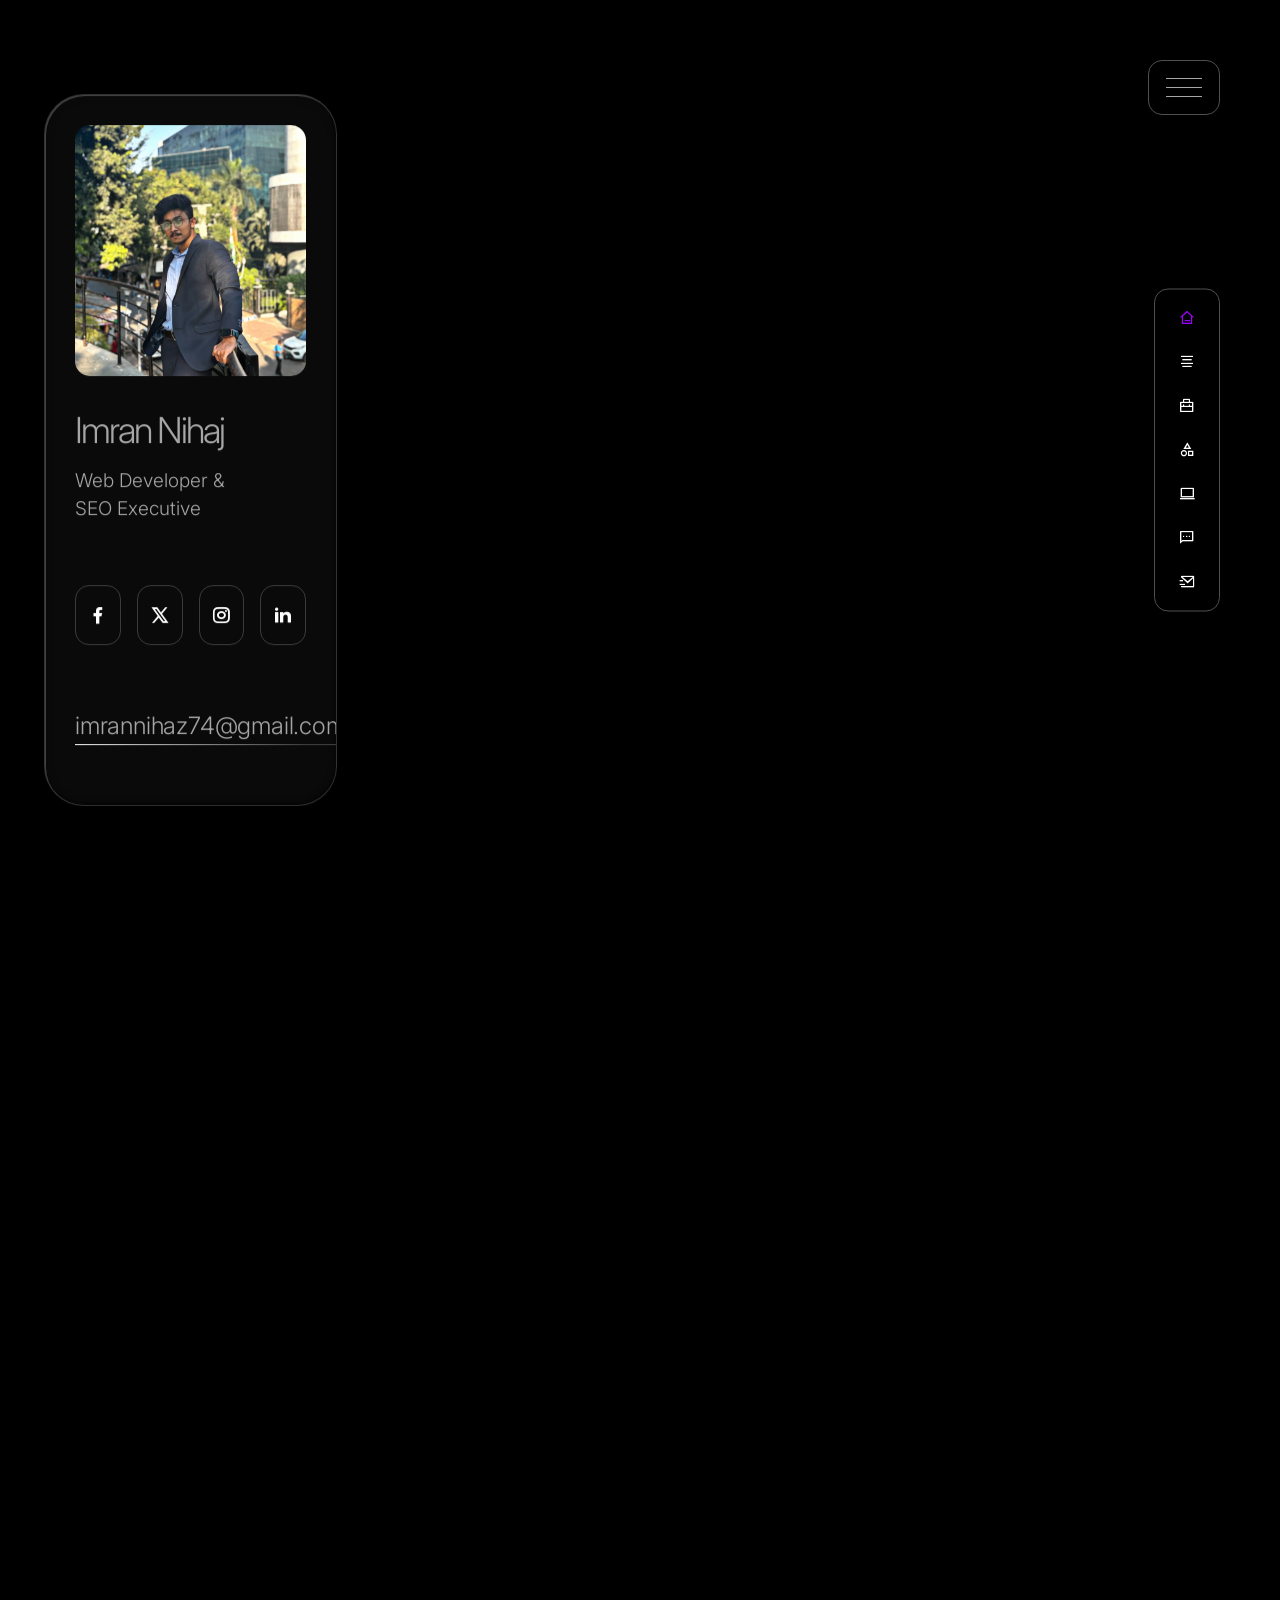
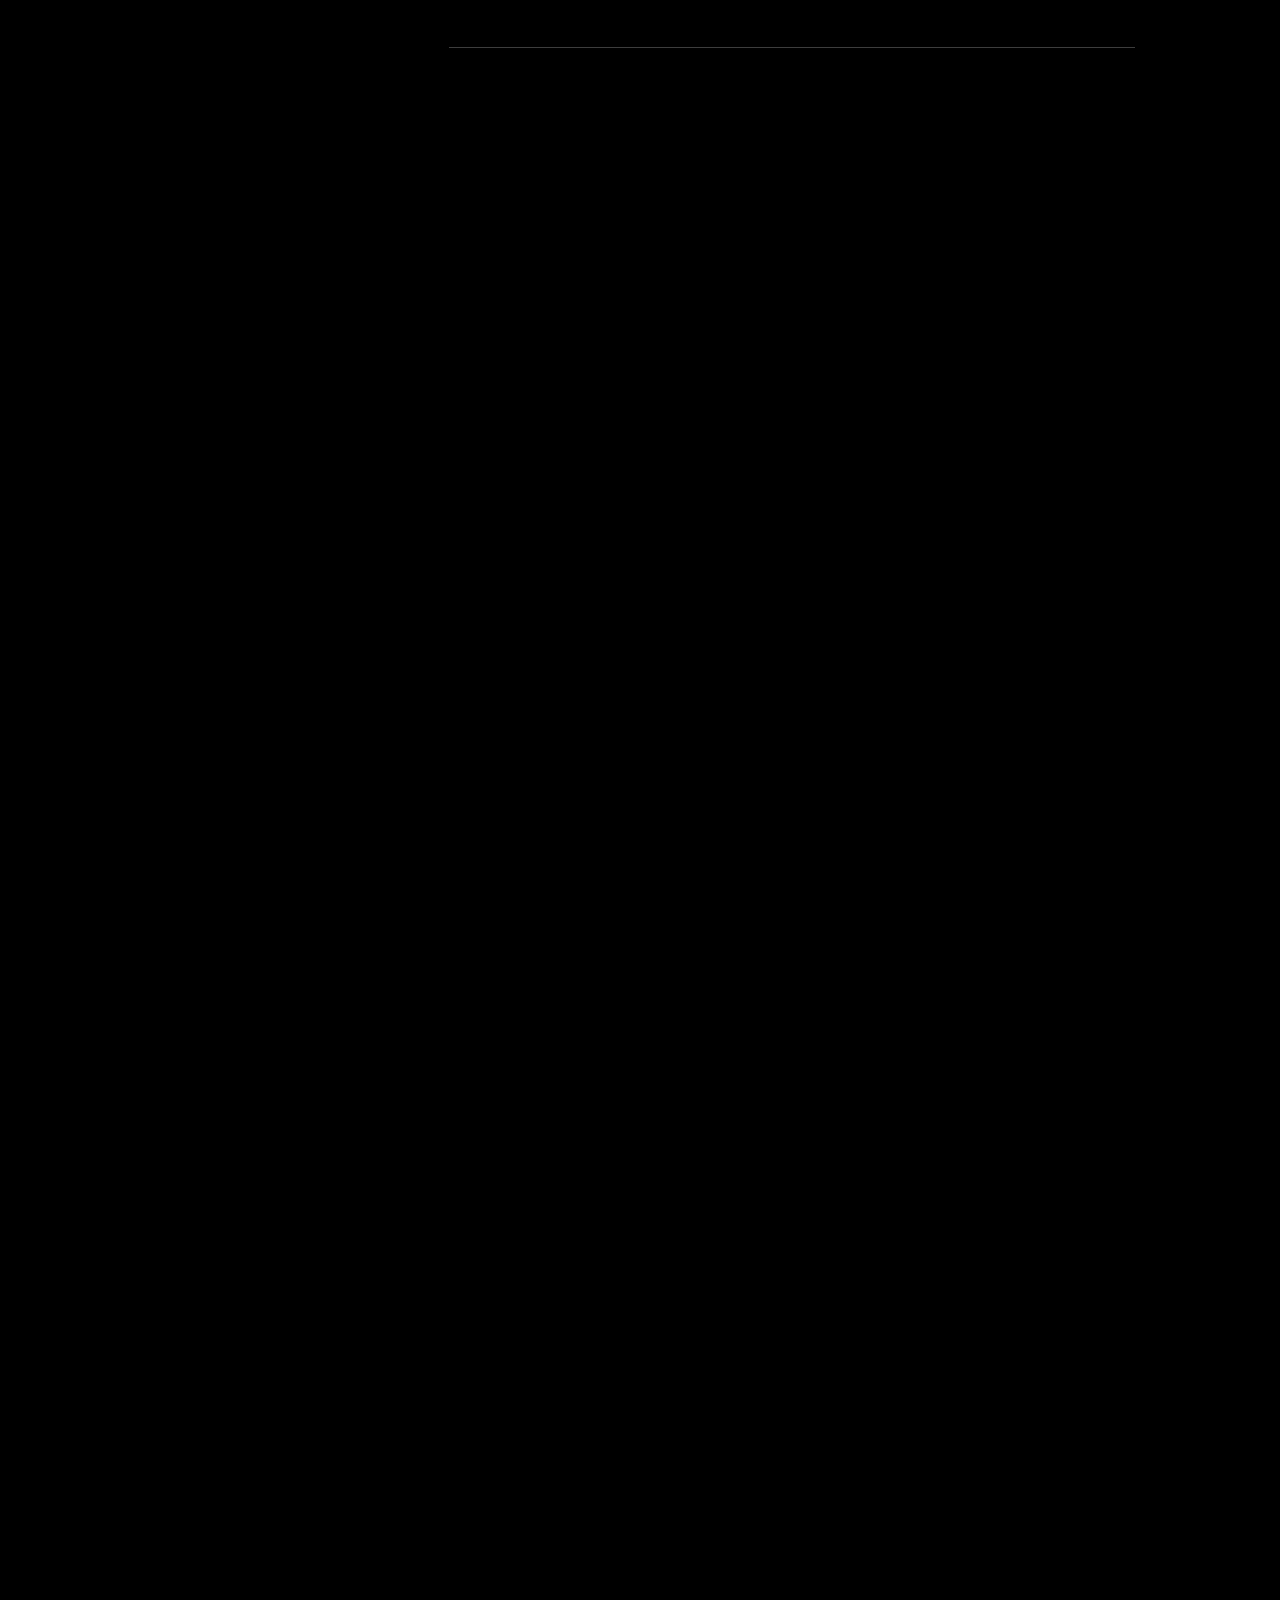
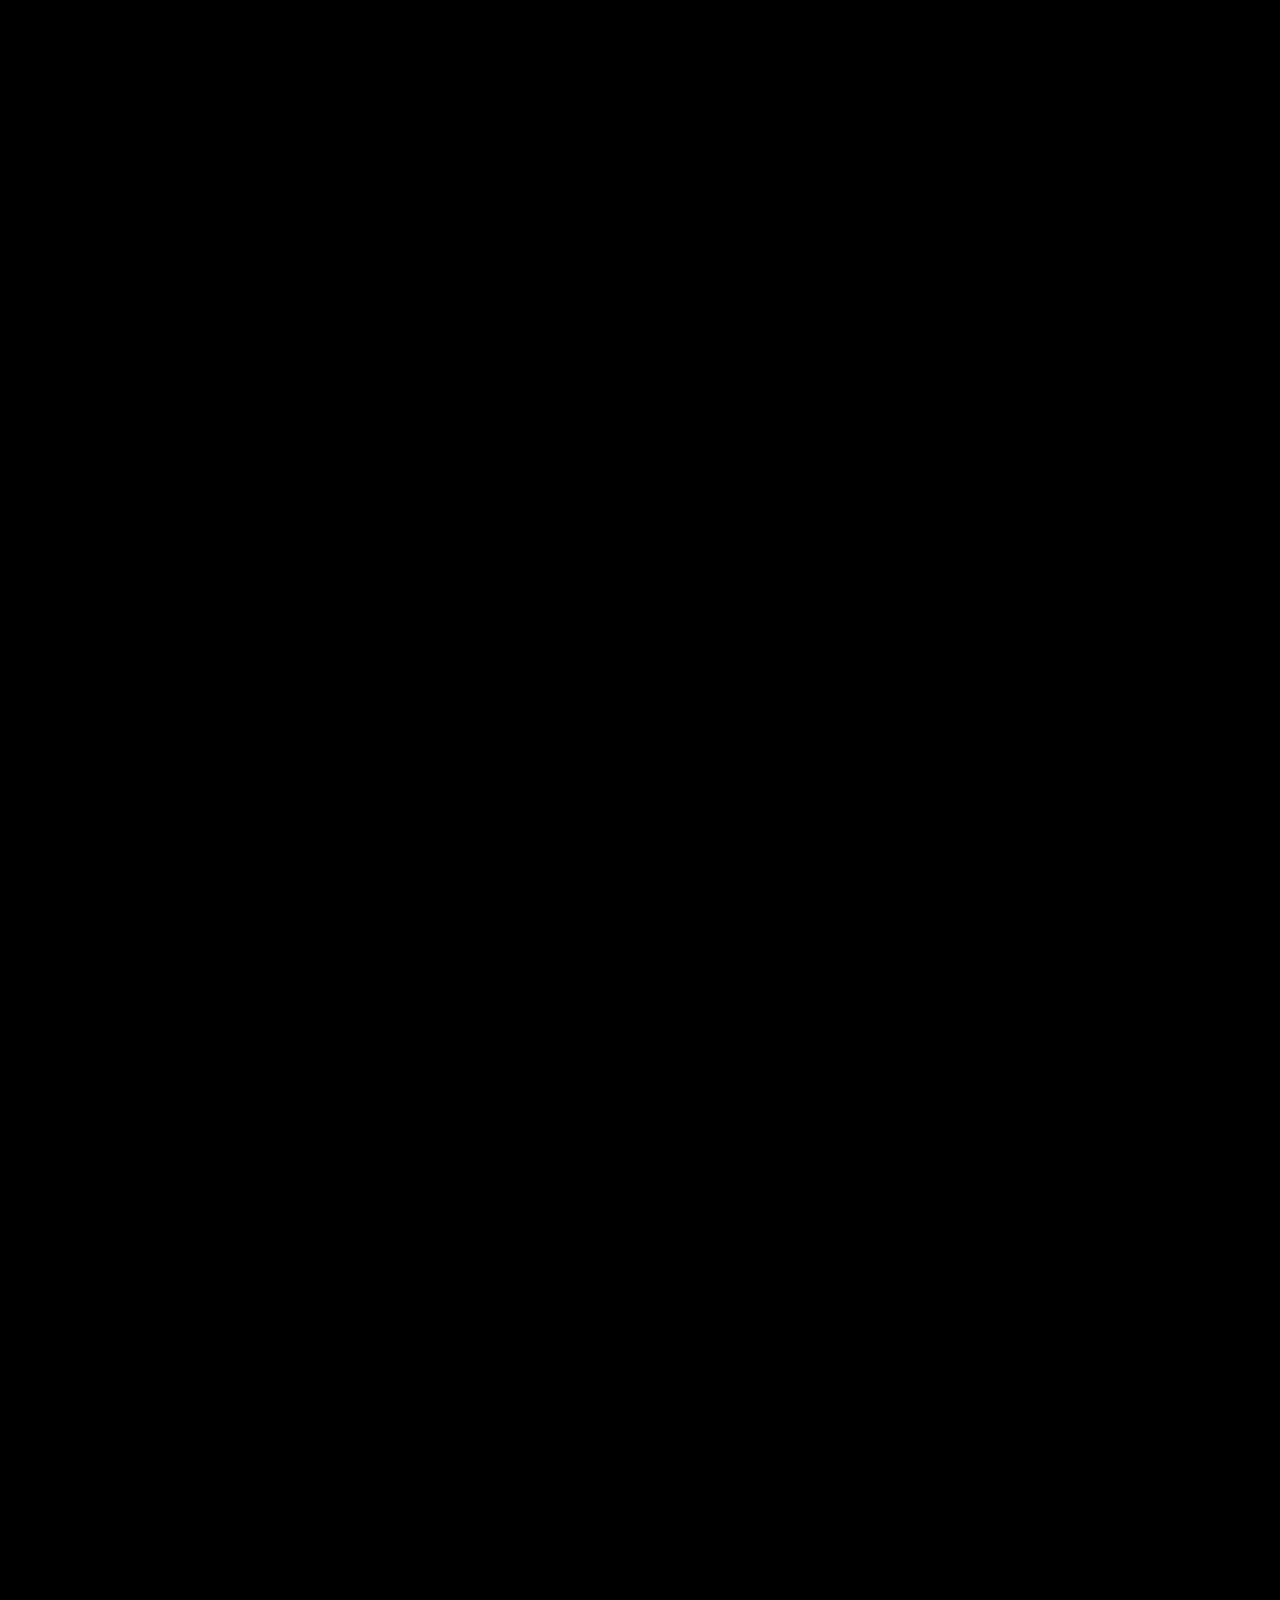
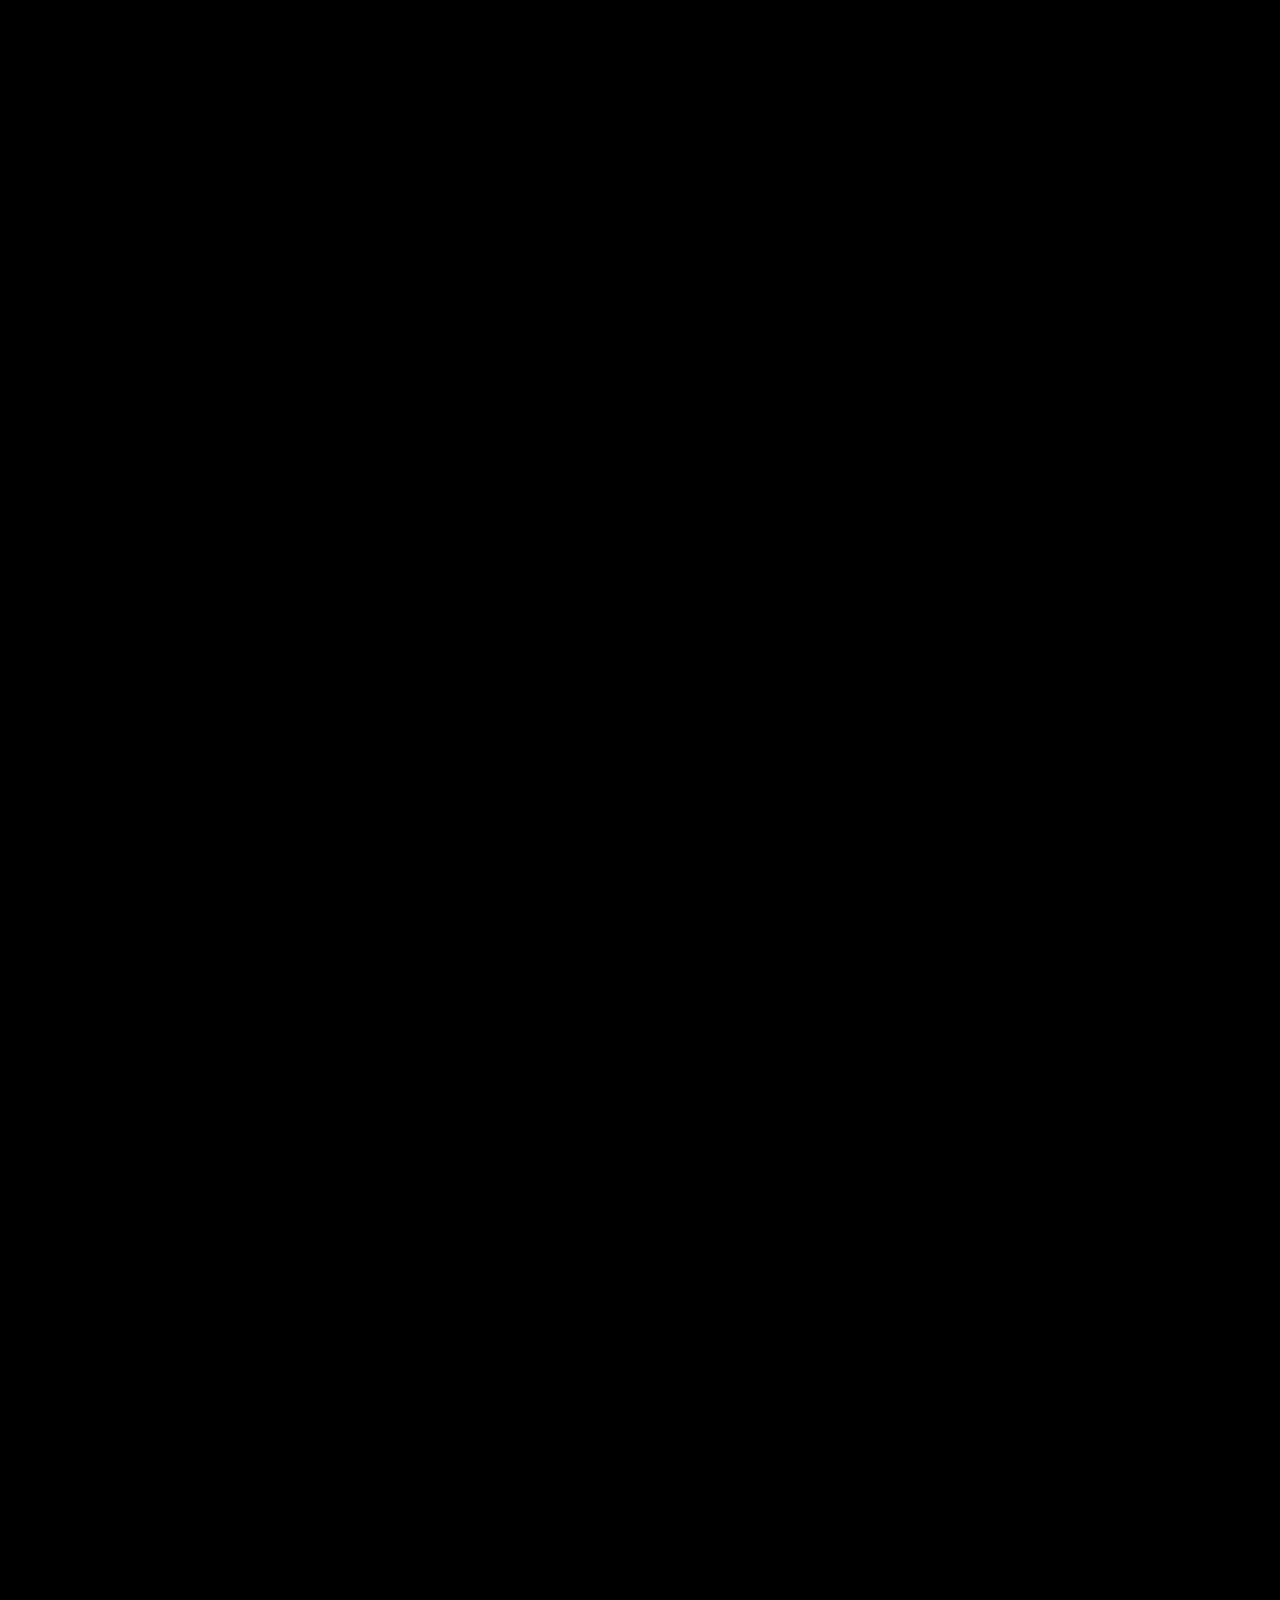
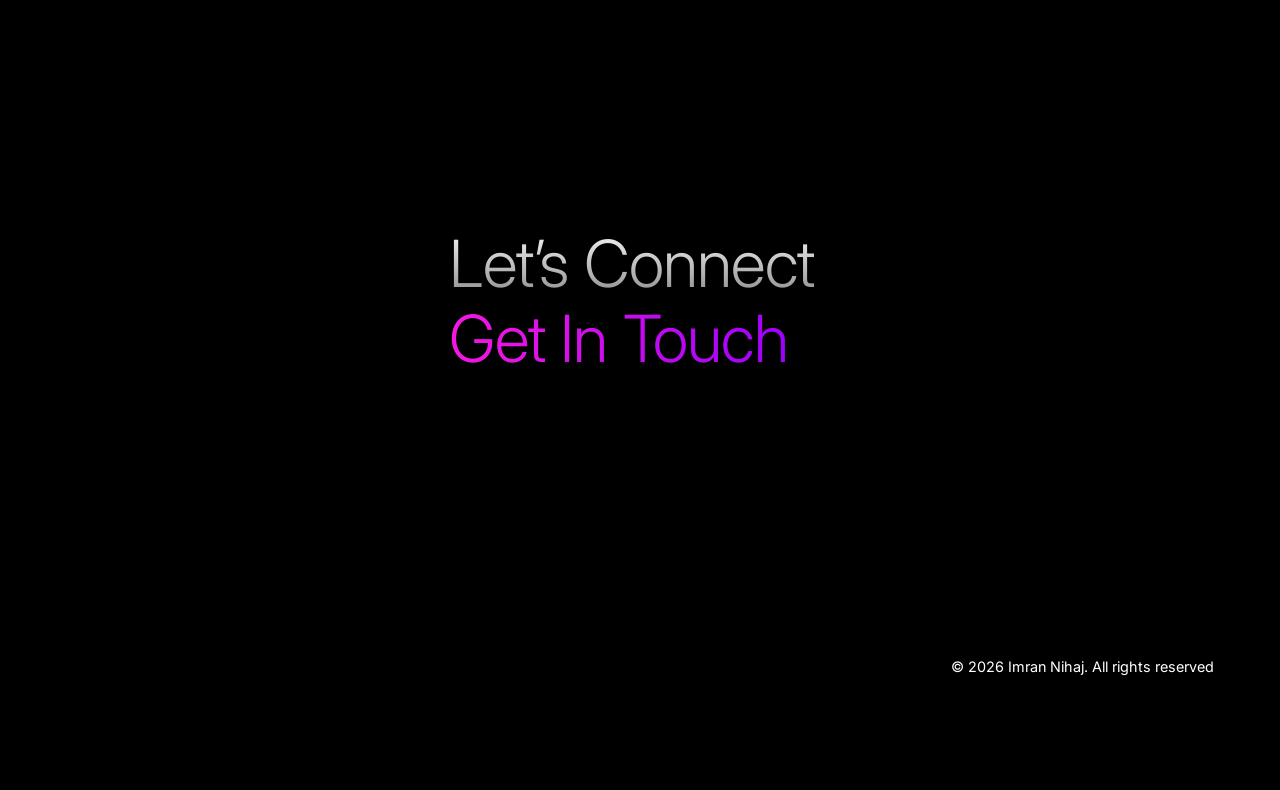
<file: index.html>
<!DOCTYPE html>
<html lang="en">

<head>
    <meta charset="UTF-8">
    <meta name="viewport" content="width=device-width, initial-scale=1.0">
    <title>Imran Nihaj</title>
    
    <link rel="preconnect" href="https://fonts.googleapis.com/">
    <link rel="preconnect" href="https://fonts.gstatic.com/" crossorigin>
    <link href="https://fonts.googleapis.com/css2?family=Inter:ital,opsz,wght@0,14..32,100..900;1,14..32,100..900&amp;display=swap" rel="stylesheet">    
    <link rel="stylesheet" href="css/bootstrap.min.css">
    <link rel="stylesheet" href="icon-fonts/remixicon/remixicon.css">
    <link rel="stylesheet" href="css/swiper.css">
    <link rel="stylesheet" href="css/magnific.css">
    <link rel="stylesheet" href="css/colors/purple.css">
    <link rel="stylesheet" href="css/main.css">
</head>
<body>

   

    <main>
            <div class="wrapper row">
                    <div class="hamburger">
                        <span></span>
                        <span></span>
                        <span></span>
                    </div>

                    <div class="icon-bar">
                        <a href="#home"><span>home</span><i class="ri-home-3-line"></i></a>
                        <a href="#resume"><span>resume</span><i class="ri-align-center"></i></a>
                        <a href="#services"><span>Expertise</span> <i class="ri-briefcase-2-line"></i></a>
                        <a href="#skills"><span>skills</span> <i class="ri-shapes-line"></i></a>
                        <a href="#portfolio"><span>projects</span> <i class="ri-macbook-line"></i></a>
                        <a href="#comments"><span>testimonials</span><i class="ri-message-2-line"></i></a>
                        <a href="#contact"><span>contact</span> <i class="ri-mail-send-line"></i></a>
                    </div>

                    <div class="profile-box-wrap col-12 offset-md-1 col-md-10 offset-lg-0 col-lg-3">
                        <div class="profile-box glass-effect">
                            <div class="profile-box-inner">
                            <div class="profile-image">
                                <img src="img/profile.jpg" alt="profile">
                            </div>
                            <div class="profile-info">
                                <h5 class="mt-1">Imran Nihaj</h5>
                                <p class="body-three mt-16">Web Developer &<br>SEO Executive</p>
                            </div>
                                <div class="social-links mt-32">
                                    <a href="https://www.facebook.com/share/1GHu3co4vz/"><i class="ri-facebook-fill"></i></a>
                                    <a href="https://x.com/Imran_Nihaj?t=boWQKKo1W8DFzZYsoUlOYg&s=09"><i class="ri-twitter-x-line"></i></a>
                                    <a href="https://www.instagram.com/imran_nihaj_?igsh=NnAwcWFocm4wbHFk"><i class="ri-instagram-line"></i></a>
                                    <a href="https://www.linkedin.com/in/imran-nihaj-8568a8307?utm_source=share&utm_campaign=share_via&utm_content=profile&utm_medium=android_app"><i class="ri-linkedin-fill"></i></a>
                                </div>
                                <div class="email-info mt-32">
                                    <a href="mailto:imrannihaz74@gmail.com"><h6>imrannihaz74@gmail.com</h6></a>
                                </div>
                            </div>
                        </div>
                    </div>
                    <div class="content-side col-12 offset-md-1 col-md-10 offset-lg-4 col-lg-7">
                        <section class="hero-section" id="home">
                            <div class="eyebrow-badge fade-up-anime">
                                <span>HELLO 👋</span>
                            </div>
                        <h2 class="text-anime"><span>Building Fast</span> <br><span>& Scalable Website</span><br><span class="color">That Rank and Convert</span> </h2>
                        <p class="mt-32 text-anime">I turn complex ideas into clear, high-performance websites. From frontend to ranking on Google, I handle both tech and visibility.</p>
                        <div class="buttons-holder fade-up-anime mt-64">
                            <a class="visiblo-btn-color" href="#contact"><span>Contact Me!</span></a>
                            <a class="visiblo-btn-arrow" href="https://drive.google.com/file/d/14phWBC0F2eAg2bG5xKLC0zW2jeayWWX8/view?usp=drivesdk" target="_blank"><span>Download CV</span></a>
                        </div>
                        </section>

                        
                        <section class="about-section" id="about">
                            <div class="eyebrow-badge fade-up-anime">
                                <span>ABOUT</span>
                            </div>
                            <div class="about-title">
                                <h2 class="about-title-secondary text-anime">
                                    <span>My Work & </span> 
                                    <span class="color">Approach</span>
                                </h2>
                            </div>
                            
                            <div class="about-content mt-32">
                                <p class="about-paragraph text-anime">
                                    Hi, I’m Imran Nihaj — a Web Developer and SEO Specialist focused on building fast, clean, and scalable websites. I work at the intersection of development and search strategy, ensuring every website I create is technically strong and search-ready from day one.
                                </p>

                                <br>

                                <p class="about-paragraph text-anime">
                                    I enjoy solving real business problems through code and structured SEO. From frontend performance to backend logic and organic growth, I believe a website should not just look good, it should rank well, load fast, and deliver measurable results.
                                </p>
                            </div>
                        </section>

                        <section class="resume-section" id="resume">
                            <div class="eyebrow-badge fade-up-anime">
                                <span>RESUME</span>
                            </div>
                            
                            <!-- Main Title -->
                            <div class="main-title">
                                <h2 class="title-primary text-anime">
    <span>Web Developer</span> <br> 
    <span class="color">SEO Executive</span>
</h2>
                            </div>
                            
                            <!-- Work Experience Section -->
                            <div class="work-experience mt-32">
                                <div class="experience-item fade-up-anime row">
                                    <div class="job-title col-md-4">Web Developer</div>
                                    <div class="company-name col-md-4">Academic & Personal Projects</div>
                                    <div class="work-dates col-md-4">August 2022 – August 2025</div>
                                </div>
                                
                                <div class="experience-divider"></div>
                                
                               
    
                                
                                <div class="experience-item fade-up-anime row">
                                    <div class="job-title col-md-4">SEO Executive</div>
                                    <div class="company-name col-md-4">Practice & Live Website Optimization</div>
                                    <div class="work-dates col-md-4">October 2025 – Present</div>
                                </div>
                            </div>
                        </section>

                        <!-- Services Section -->
                      <section class="services-section" id="services">
    
    <div class="eyebrow-badge fade-up-anime">
        <span>EXPERTISE</span>
    </div>
    
    <div class="services-title">
       <h2 class="services-title-primary text-anime">
    <span>My Core</span><br>
    <span class="color">Expertise</span>
</h2>
    </div>
    
    <div class="services-accordion mt-32">

        <div class="accordion-item fade-up-anime">
            <div class="accordion-header">
                <span class="service-name">Website Development</span>
                <span class="accordion-arrow">
                    <i class="ri-arrow-right-down-line"></i>
                </span>
            </div>
            <div class="accordion-content">
                <p>
                    Responsive website development using modern HTML, CSS, JavaScript and Wordpress. Clean structure, mobile-first layout, and optimized performance.
                </p>
            </div>
        </div>

        <div class="accordion-divider"></div>

        <div class="accordion-item fade-up-anime">
            <div class="accordion-header">
                <span class="service-name">Technical SEO</span>
                <span class="accordion-arrow">
                    <i class="ri-arrow-right-down-line"></i>
                </span>
            </div>
            <div class="accordion-content">
                <p>
                    XML sitemap setup, robots.txt configuration, schema markup, page speed improvement, and fixing crawl issues for better indexing.
                </p>
            </div>
        </div>

        <div class="accordion-divider"></div>

        <div class="accordion-item fade-up-anime">
            <div class="accordion-header">
                <span class="service-name">On-Page SEO Optimization</span>
                <span class="accordion-arrow">
                    <i class="ri-arrow-right-down-line"></i>
                </span>
            </div>
            <div class="accordion-content">
                <p>
                    Meta tags optimization, keyword placement, heading structure, internal linking, and content optimization for higher rankings.
                </p>
            </div>
        </div>

        <div class="accordion-divider"></div>

<div class="accordion-item fade-up-anime">
    <div class="accordion-header">
        <span class="service-name">Off-Page SEO & Link Building</span>
        <span class="accordion-arrow">
            <i class="ri-arrow-right-down-line"></i>
        </span>
    </div>
    <div class="accordion-content">
        <p>
            Backlink building through directory submissions, social bookmarking, profile creation, and outreach activities to improve domain authority and search rankings.
        </p>
    </div>
</div>
        <div class="accordion-divider"></div>

        <div class="accordion-item fade-up-anime">
            <div class="accordion-header">
                <span class="service-name">Website Audit & Analysis</span>
                <span class="accordion-arrow">
                    <i class="ri-arrow-right-down-line"></i>
                </span>
            </div>
            <div class="accordion-content">
                <p>
                    Complete website audit using tools like Google Search Console and SEMrush to identify technical issues and growth opportunities.
                </p>
            </div>
        </div>

        <div class="accordion-divider"></div>

        <div class="accordion-item fade-up-anime">
            <div class="accordion-header">
                <span class="service-name">Performance Optimization</span>
                <span class="accordion-arrow">
                    <i class="ri-arrow-right-down-line"></i>
                </span>
            </div>
            <div class="accordion-content">
                <p>
                    Improve loading speed, reduce page size, optimize images, and enhance overall user experience for better engagement.
                </p>
            </div>
        </div>

    </div>
</section>

                        <!-- Skills Section -->
                    <section class="skills-section" id="skills">
    
    <div class="eyebrow-badge fade-up-anime">
        <span>SKILLS</span>
    </div>
    
    <div class="skills-title text-anime">
        <h2 class="skills-title-main">
            <span>Technical </span> 
            <span class="color">Skills</span>
        </h2>
    </div>
    
    <div class="skills-grid mt-64 row">

        <div class="skill-card-wrapper col-md-4 col-6 col-lg-3 fade-up-anime">
            <div class="skill-card">
                <div class="skill-icon">
                    <img src="img/html.png" alt="HTML">
                </div>
                <span class="skill-percentage">85%</span>
            </div>
            <span class="skill-name">HTML</span>
        </div>

        <div class="skill-card-wrapper col-md-4 col-6 col-lg-3 fade-up-anime">
            <div class="skill-card">
                <div class="skill-icon">
                    <img src="img/css.png" alt="CSS">
                </div>
                <span class="skill-percentage">80%</span>
            </div>
            <span class="skill-name">CSS</span>
        </div>

        <div class="skill-card-wrapper col-md-4 col-6 col-lg-3 fade-up-anime">
            <div class="skill-card">
                <div class="skill-icon">
                    <img src="img/javascript.jpg" alt="JavaScript">
                </div>
                <span class="skill-percentage">50%</span>
            </div>
            <span class="skill-name">JavaScript</span>
        </div>

        <div class="skill-card-wrapper col-md-4 col-6 col-lg-3 fade-up-anime">
            <div class="skill-card">
                <div class="skill-icon">
                    <img src="img/wordpress.png" alt="WordPress">
                </div>
                <span class="skill-percentage">75%</span>
            </div>
            <span class="skill-name">WordPress</span>
        </div>

        <div class="skill-card-wrapper col-md-4 col-6 col-lg-3 fade-up-anime">
            <div class="skill-card">
                <div class="skill-icon">
                    <img src="img/seo.png" alt="Technical SEO">
                </div>
                <span class="skill-percentage">80%</span>
            </div>
            <span class="skill-name">Technical SEO</span>
        </div>

        <div class="skill-card-wrapper col-md-4 col-6 col-lg-3 fade-up-anime">
    <div class="skill-card">
        <div class="skill-icon">
            <img src="img/onpage.png" alt="On-Page SEO">
        </div>
        <span class="skill-percentage">80%</span>
    </div>
    <span class="skill-name">On-Page SEO</span>
</div>

<div class="skill-card-wrapper col-md-4 col-6 col-lg-3 fade-up-anime">
    <div class="skill-card">
        <div class="skill-icon">
            <img src="img/off-page.webp" alt="Off-Page SEO">
        </div>
        <span class="skill-percentage">75%</span>
    </div>
    <span class="skill-name">Off-Page SEO</span>
</div>

        <div class="skill-card-wrapper col-md-4 col-6 col-lg-3 fade-up-anime">
            <div class="skill-card">
                <div class="skill-icon">
                    <img src="img/analytics.png" alt="Google Analytics">
                </div>
                <span class="skill-percentage">75%</span>
            </div>
            <span class="skill-name">Google Analytics</span>
        </div>

        <div class="skill-card-wrapper col-md-4 col-6 col-lg-3 fade-up-anime">
            <div class="skill-card">
                <div class="skill-icon">
                    <img src="img/search.webp" alt="Search Console">
                </div>
                <span class="skill-percentage">75%</span>
            </div>
            <span class="skill-name">Search Console</span>
        </div>

    </div>
</section>
                      <section class="portfolio" id="portfolio">
    
    <div class="eyebrow-badge fade-up-anime">
        <span>PROJECTS</span>
    </div>

    <h2 class="text-anime">
        <span>Academic & Personal </span><br>
        <span class="color">Projects</span>
    </h2>

    <div class="projects-wrap row g-5 mt-32">

        <!-- Zomato Clone Project -->
        <div class="project col-md-12 fade-up-anime">
            <div data-lightbox="pro" class="lightbox">
                <img decoding="async" src="img/tomato.jpeg" data-mfp-src="img/zomato-clone.jpg" alt="Zomato Clone Project">
            </div>
            <span class="mt-16 project-name">
                Zomato Clone – Food Ordering Website
            </span>
        </div>

        <div class="project col-md-6 fade-up-anime">
            <div data-lightbox="pro" class="lightbox">
                <img decoding="async" src="img/portfolio.jpg" data-mfp-src="img/portfolio-project.jpg" alt="Portfolio Website">
            </div>
            <span class="mt-16 project-name">
                Personal Portfolio Website
            </span>
        </div>

        <div class="project col-md-6 fade-up-anime">
            <div data-lightbox="pro" class="lightbox">
                <img decoding="async" src="img/nord-resume.jpg" data-mfp-src="img/seo-project.jpg" alt="SEO Project">
            </div>
            <span class="mt-16 project-name">
                Website SEO Optimization Project
            </span>
        </div>

        <div class="project col-md-12 fade-up-anime">
            <div data-lightbox="pro" class="lightbox">
                <img decoding="async" src="img/blockster.jpg" data-mfp-src="img/landing-page.jpg" alt="Landing Page Project">
            </div>
            <span class="mt-16 project-name">
                Responsive Movie Streaming Page
            </span>
        </div>

    </div>

</section>
<section class="comments" id="comments">                 
    
    <div class="eyebrow-badge fade-up-anime">
        <span>FEEDBACK</span>
    </div>

    <h2 class="text-anime">
        <span>What My Team & Mentors</span><br>
        <span class="color">Say About Me</span>
    </h2>

    <div class="swiper commentSlider mt-32 fade-up-anime">
        <div class="swiper-wrapper">

            <div class="swiper-slide">
    <div class="comment-box">
        <p class="xs">
            “Imran takes full responsibility for his work and delivers tasks on time. During our Zomato clone project, he handled the frontend layout, responsiveness”.
        </p>
        <span class="mt-32">College Project Teammate</span>
    </div>
</div>
<div class="swiper-slide">
    <div class="comment-box">
        <p class="xs">
            “He is disciplined and focused on improving his technical skills. He practices SEO concepts regularly and applies them practically in projects instead of limiting himself to theory.”
        </p>
        <span class="mt-32">Academic Mentor</span>
    </div>
</div>
<div class="swiper-slide">
    <div class="comment-box">
        <p class="xs">
            “Imran communicates clearly during group work and supports the team in debugging issues patiently. He stays consistent with deadlines and shows strong interest in learning new technologies.”
        </p>
        <span class="mt-32">Classmate</span>
    </div>
</div>
        </div>
    </div>
</section>                        
<section class="contact-section" id="contact">
    
    <div class="eyebrow-badge fade-up-anime">
        <span>CONTACT</span>
    </div>
    
    <div class="contact-title">
        <h2>
            <span>Let’s Connect</span><br>
            <span class="color">Get In Touch</span>
        </h2>
    </div>
    
    <div class="contact-cards">

        <!-- Contact Details Card -->
        <div class="contact-card">
            <p class="xl text-anime">Contact Details</p>
            <div class="contact-info mt-16">
                <p class="contact-item text-anime">imrannihaz74@gmail.com</p>
                <p class="contact-item text-anime">+91 8240095681</p>
            </div>
        </div>
        
        <!-- Address Card -->
        <div class="contact-card">
            <p class="text-anime xl">Location</p>
            <div class="contact-info mt-16">
                <p class="contact-item text-anime">Kolkata, West Bengal</p>
                <p class="contact-item text-anime">India</p>
            </div>
        </div>

    </div>

</section>
                    </div>
                    
                    <div class="sidebar">
                        <div class="right-bar">
                            <p class="xl">Menu</p>
                            <ul class="mt-64">
                                <li>
                                    <a href="#home">
                                        <i class="ri-home-3-line"></i>
                                        <span>Home</span>
                                    </a>
                                </li>
                                <li>
                                    <a href="#about">
                                        <i class="ri-user-3-line"></i>
                                        <span>About</span>
                                    </a>
                                </li>
                                <li>
                                    <a href="#resume">
                                        <i class="ri-align-center"></i>
                                        <span>Resume</span>
                                    </a>
                                </li>
                                <li>
                                    <a href="#services">
                                        <i class="ri-briefcase-2-line"></i>
                                          <span>Services</span>
                                    </a>
                                </li>
                                <li>
                                    <a href="#skills">
                                        <i class="ri-shapes-line"></i>
                                        <span>Skills</span>
                                    </a>
                                </li>
                                <li>
                                    <a href="#portfolio">
                                        <i class="ri-macbook-line"></i>
                                        <span>Projects</span>
                                    </a>
                                </li>
                                <li>
                                    <a href="#comments">
                                        <i class="ri-message-2-line"></i>
                                         <span>Testimonials</span>
                                    </a>
                                </li>
                                <li>
                                    <a href="#contact">
                                        <i class="ri-mail-send-line"></i>
                                        <span>Contact</span>
                                    </a>
                                </li>
                            </ul>
                        </div>
                    </div>
            </div>

            <div class="video-wrapper" style="opacity:.5; left:-15%;">
                <video class="hero-video" autoplay muted loop playsinline>
                    <source src="video/ball.mp4" type="video/mp4">
                </video>
            </div>
            <footer style="text-align:left; padding:16px; font-size:0.9rem; position: absolute; right: 50px;">
        &copy; 2026 Imran Nihaj. All rights reserved
    </footer>
    </main>
     <svg>
        <defs>
            <filter id="refractionFilter"> 
                <feTurbulence type="fractalNoise" baseFrequency="0.006" numOctaves="10" result="turbulence"/> 
                <feDisplacementMap in="SourceGraphic" in2="turbulence" scale="170"/> 
            </filter>
        </defs>
    </svg>
    <script src="js/jquery.min.js"></script>
    <script src="js/swiper.js"></script>
    <script src="js/magnific.js"></script>
    <script src="js/split-text.min.js"></script>
    <script src="js/gsap.min.js"></script>
    <script src="js/scroll-trigger.min.js"></script>
    <script src="js/main.js"></script>

    
</body>
</html>
</file>
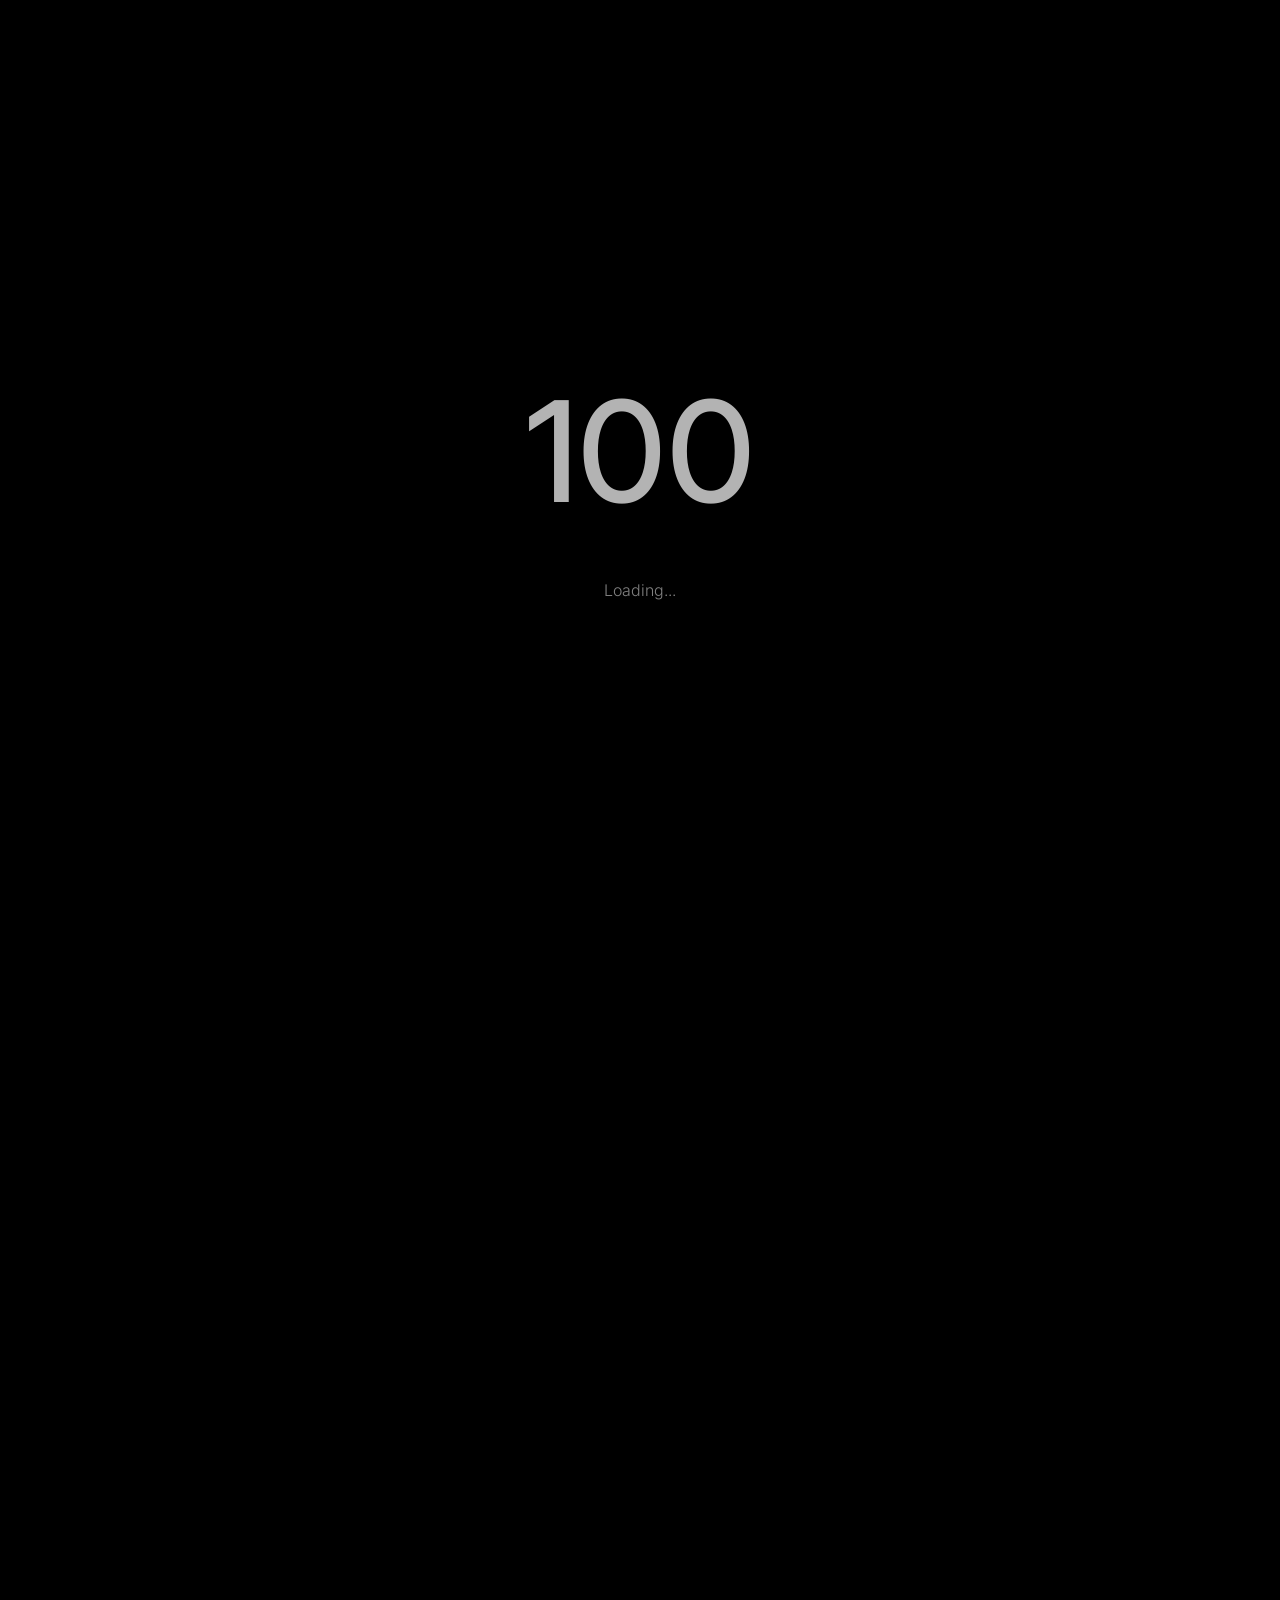
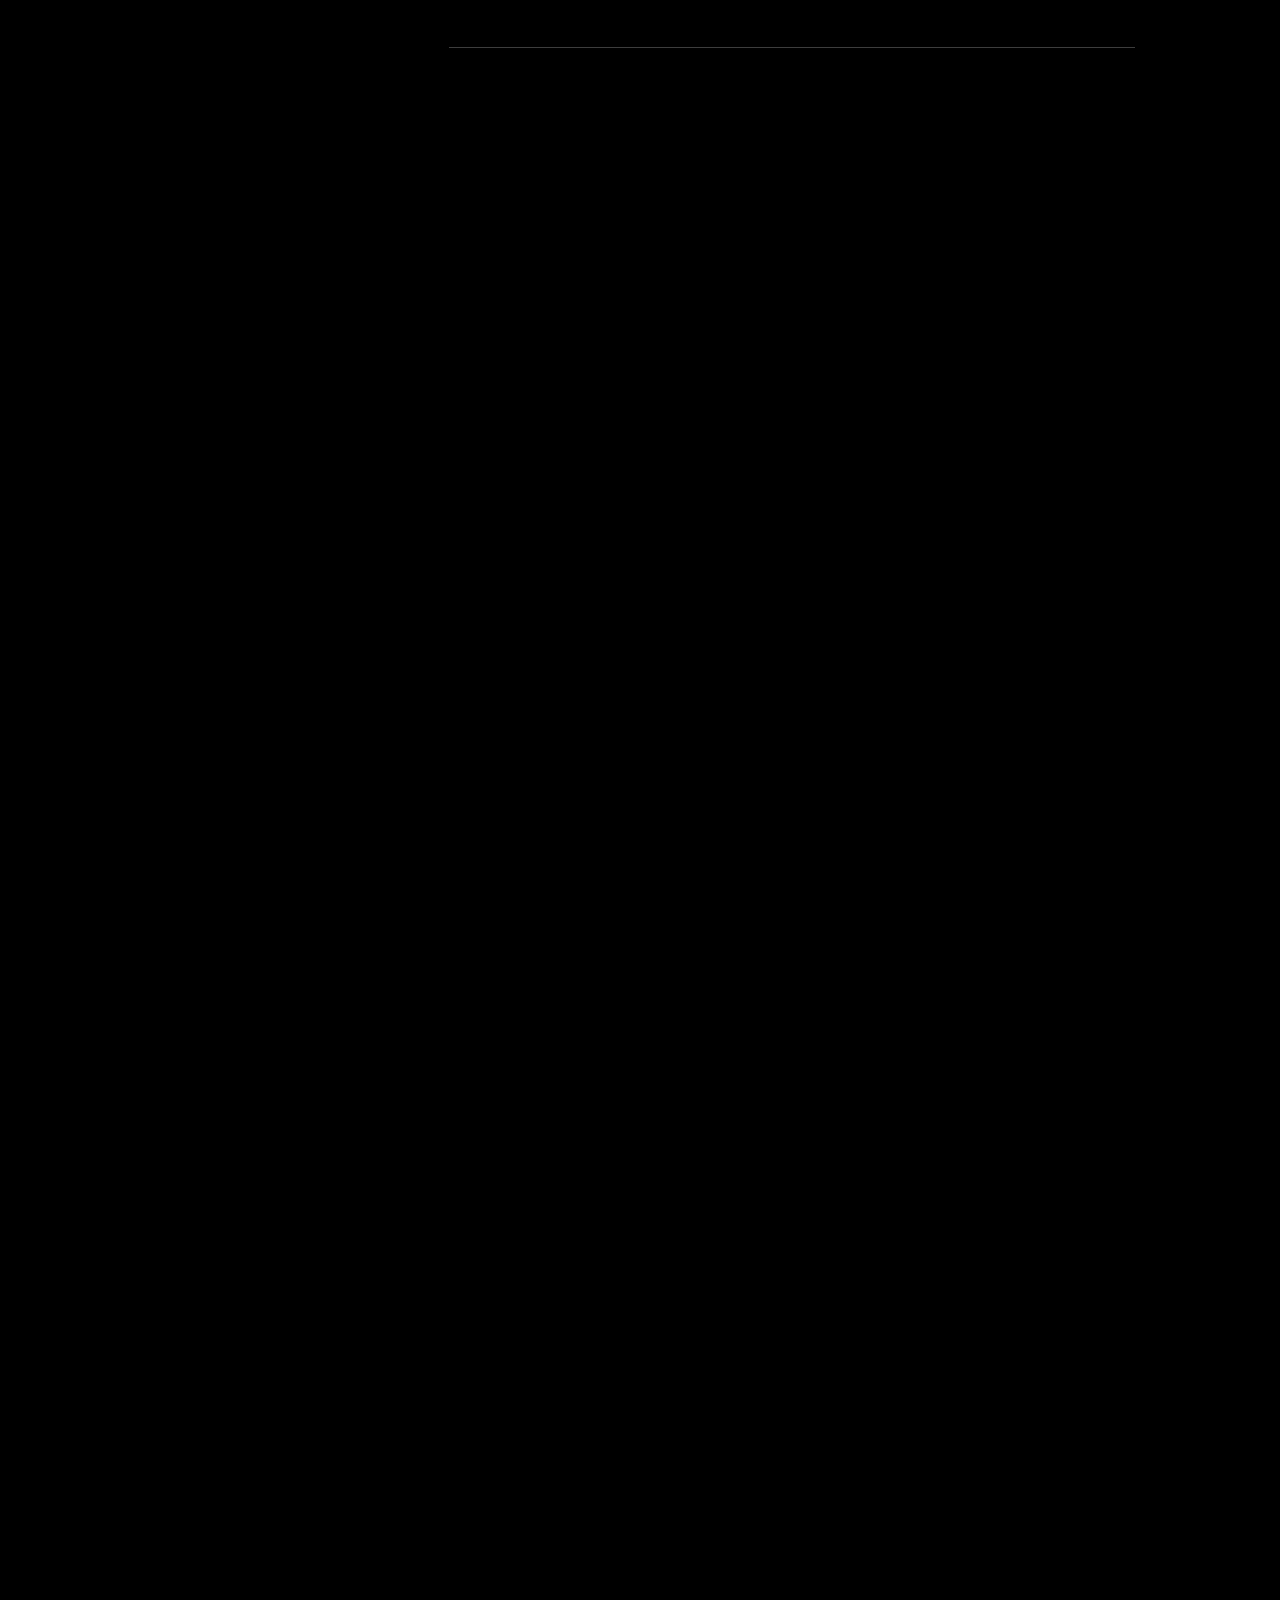
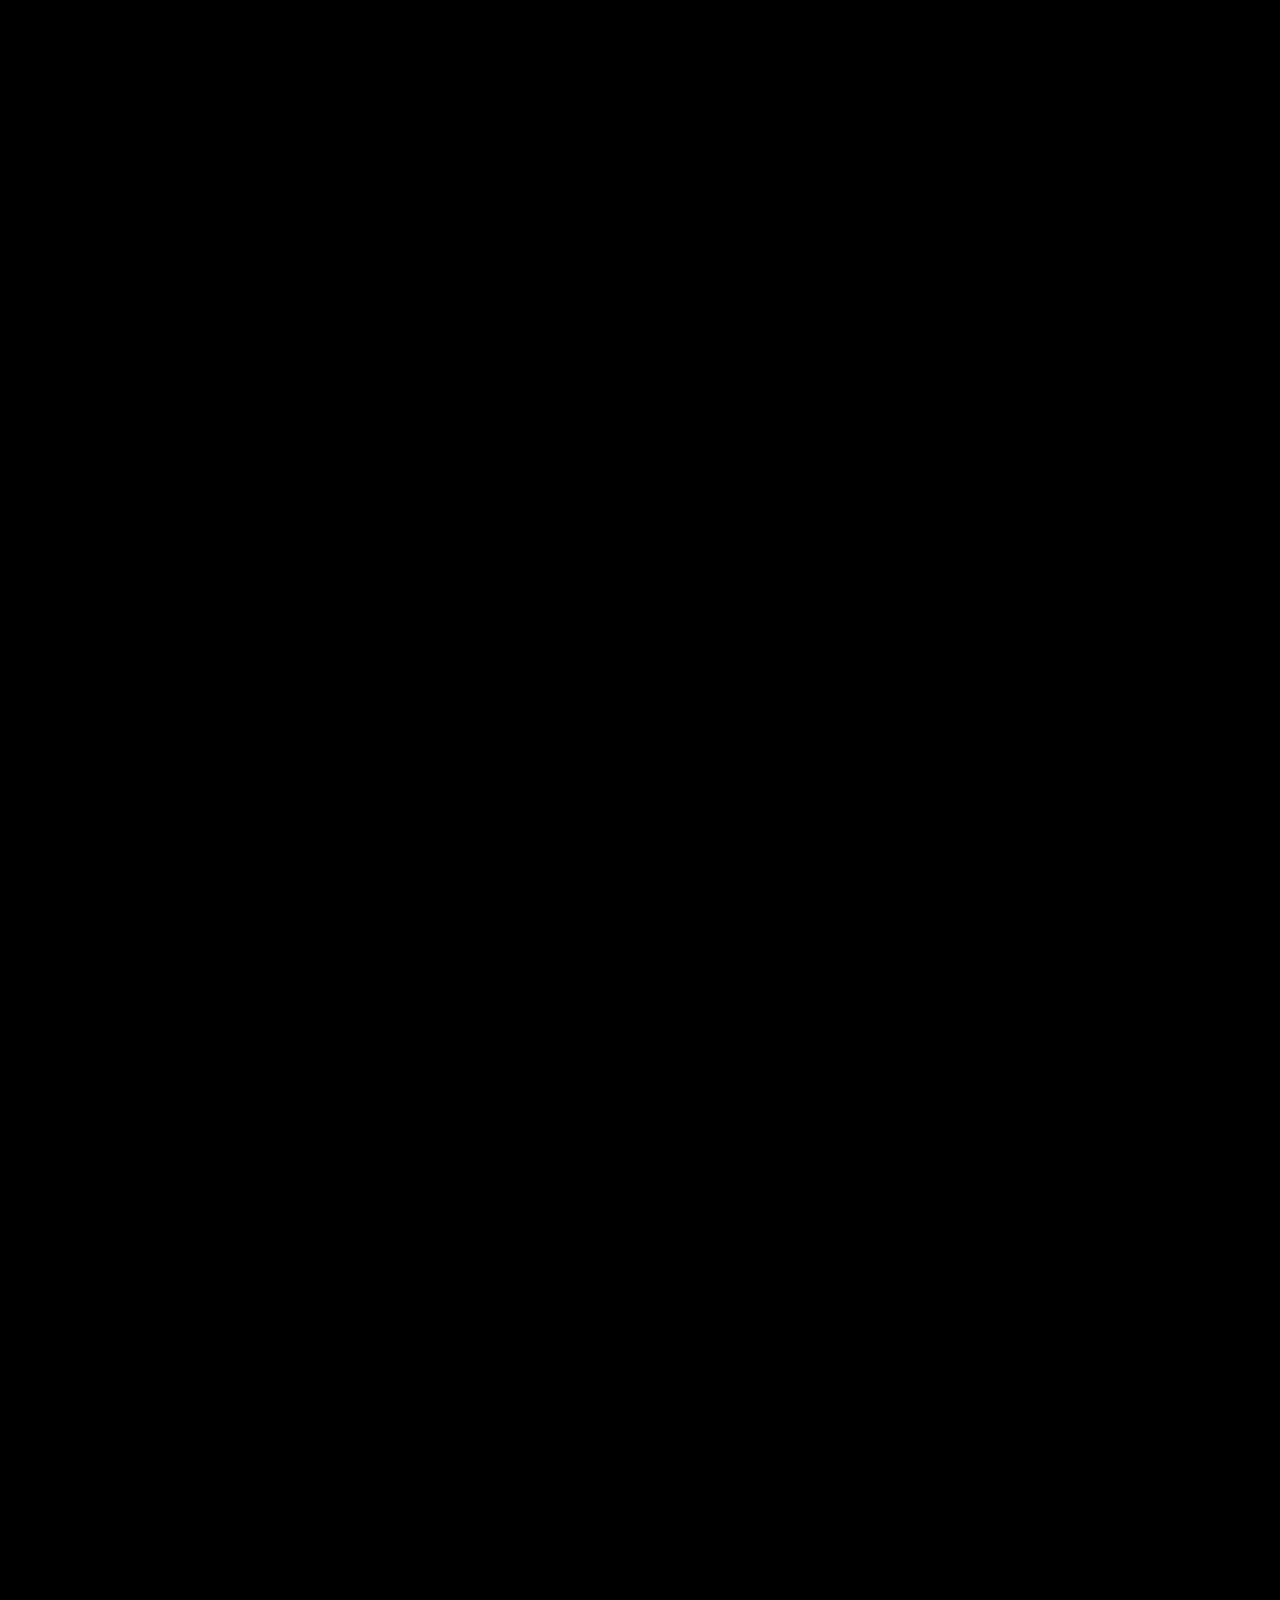
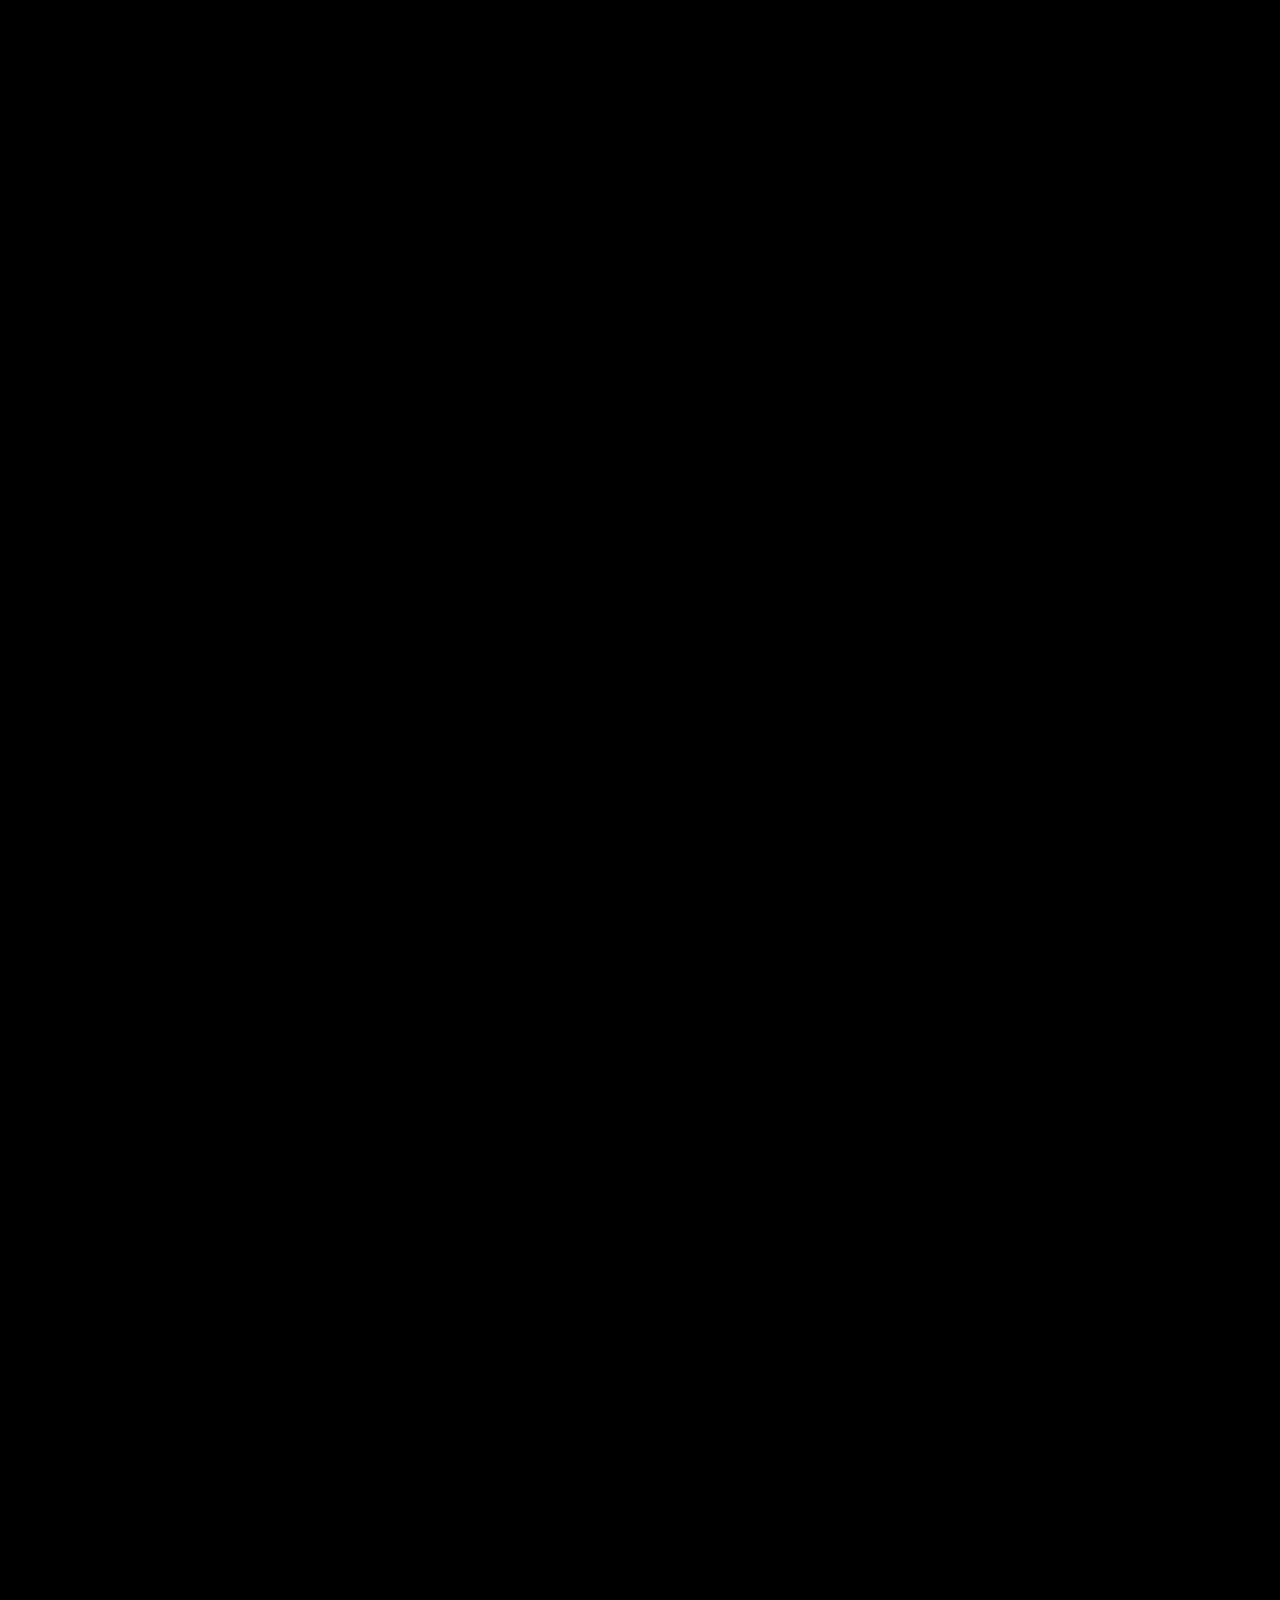
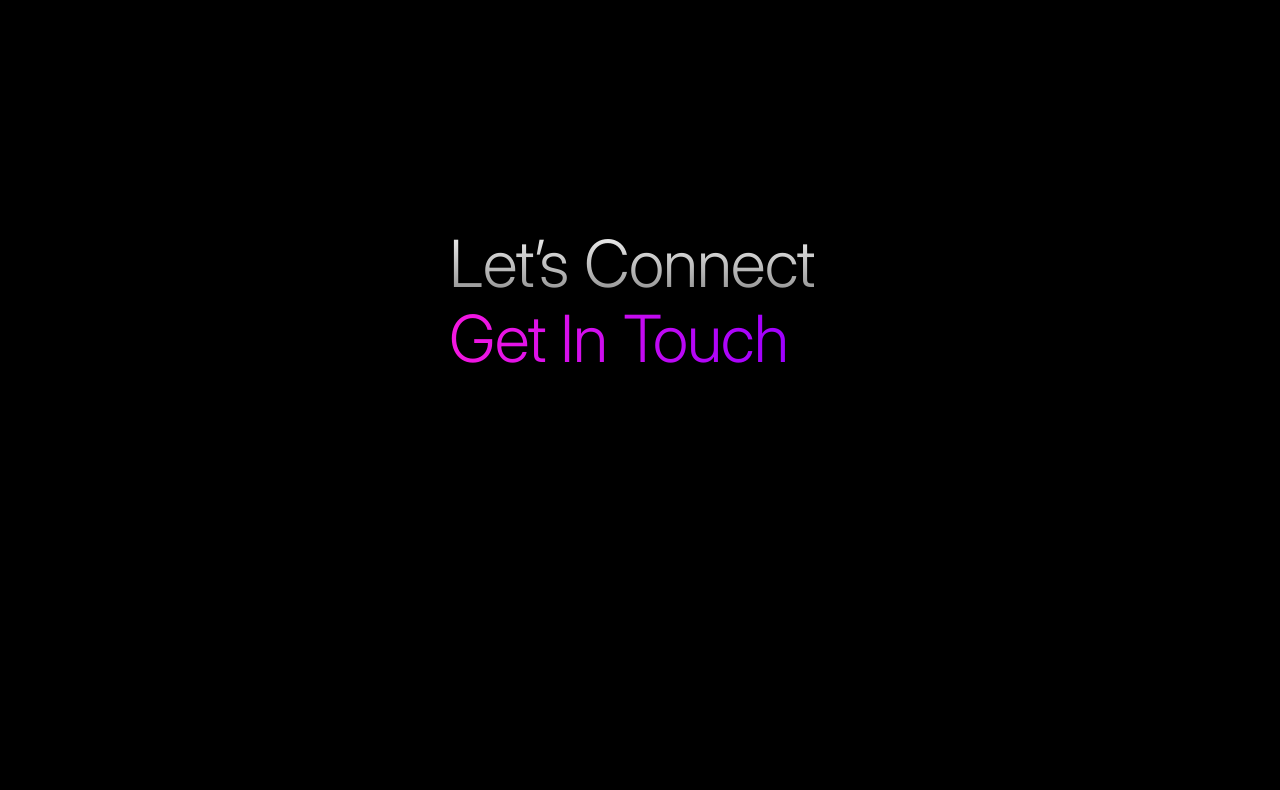
<file: version-2.html>
<!DOCTYPE html>
<html lang="en">

<head>
    <meta charset="UTF-8">
    <meta name="viewport" content="width=device-width, initial-scale=1.0">
    <title>Imran Gandu Portfolio</title>
    
    <link rel="preconnect" href="https://fonts.googleapis.com/">
    <link rel="preconnect" href="https://fonts.gstatic.com/" crossorigin>
    <link href="https://fonts.googleapis.com/css2?family=Inter:ital,opsz,wght@0,14..32,100..900;1,14..32,100..900&amp;display=swap" rel="stylesheet">    
    
    <!-- Bootstrap CSS -->
    <link rel="stylesheet" href="css/bootstrap.min.css">

    <!-- Icon CSS -->
    <link rel="stylesheet" href="icon-fonts/remixicon/remixicon.css">
    
    <!--  CSS files -->
    <link rel="stylesheet" href="css/swiper.css">
    <link rel="stylesheet" href="css/magnific.css">
    <link rel="stylesheet" href="css/colors/purple.css">
    <link rel="stylesheet" href="css/main.css">
</head>
<body>

    <div class="preloader">
        <div class="percent-display"></div>
        <div class="loading">Loading...</div>
    </div>

    <main>
            <div class="wrapper row">
                    <div class="hamburger">
                        <span></span>
                        <span></span>
                        <span></span>
                    </div>

                    <div class="icon-bar">
                        <a href="#home"><span>home</span><i class="ri-home-3-line"></i></a>
                        <a href="#resume"><span>resume</span><i class="ri-align-center"></i></a>
                        <a href="#services"><span>services</span> <i class="ri-briefcase-2-line"></i></a>
                        <a href="#skills"><span>skills</span> <i class="ri-shapes-line"></i></a>
                        <a href="#portfolio"><span>projects</span> <i class="ri-macbook-line"></i></a>
                        <a href="#comments"><span>testimonials</span><i class="ri-message-2-line"></i></a>
                        <a href="#contact"><span>contact</span> <i class="ri-mail-send-line"></i></a>
                    </div>

                    <div class="profile-box-wrap col-12 offset-md-1 col-md-10 offset-lg-0 col-lg-3">
                        <div class="profile-box glass-effect">
                            <div class="profile-box-inner">
                            <div class="profile-image">
                                <img src="img/profile.jpg" alt="profile">
                            </div>
                            <div class="profile-info">
                                <h5 class="mt-1">Imran Nihaj</h5>
                                <p class="body-three mt-16">Web Developer &<br>SEO Executive</p>
                            </div>
                                <div class="social-links mt-32">
                                    <a href="https://www.facebook.com/share/1GHu3co4vz/"><i class="ri-facebook-fill"></i></a>
                                    <a href="https://x.com/Imran_Nihaj?t=boWQKKo1W8DFzZYsoUlOYg&s=09"><i class="ri-twitter-x-line"></i></a>
                                    <a href="https://www.instagram.com/imran_nihaj_?igsh=NnAwcWFocm4wbHFk"><i class="ri-instagram-line"></i></a>
                                    <a href="https://www.linkedin.com/in/imran-nihaj-8568a8307?utm_source=share&utm_campaign=share_via&utm_content=profile&utm_medium=android_app"><i class="ri-linkedin-fill"></i></a>
                                </div>
                                <div class="email-info mt-32">
                                    <a href="mailto:imrannihaz74@gmail.com"><h6>imrannihaz74@gmail.com</h6></a>
                                </div>
                            </div>
                        </div>
                    </div>
                    <div class="content-side col-12 offset-md-1 col-md-10 offset-lg-4 col-lg-7">
                        <section class="hero-section" id="home">
                            <div class="eyebrow-badge fade-up-anime">
                                <span>HELLO 👋</span>
                            </div>
                        <h2 class="text-anime"><span>Building Fast</span> <br><span>& Scalable Website</span><br><span class="color">That Rank and Convert</span> </h2>
                        <p class="mt-32 text-anime">I turn complex ideas into clear, high-performance websites. From frontend to ranking on Google, I handle both tech and visibility.</p>
                        <div class="buttons-holder fade-up-anime mt-64">
                            <a class="visiblo-btn-color" href="#contact"><span>Contact Me!</span></a>
                            <a class="visiblo-btn-arrow" href="https://dry-sound-839.linkyhost.com" target="_blank"><span>Download CV</span></a>
                        </div>
                        </section>

                        
                        <section class="about-section" id="about">
                            <div class="eyebrow-badge fade-up-anime">
                                <span>ABOUT</span>
                            </div>
                            <div class="about-title">
                                <h2 class="about-title-secondary text-anime">
                                    <span>My Work & </span> 
                                    <span class="color">Approach</span>
                                </h2>
                            </div>
                            
                            <div class="about-content mt-32">
                                <p class="about-paragraph text-anime">
                                    Hi, I’m Imran Nihaj — a Web Developer and SEO Specialist focused on building fast, clean, and scalable websites. I work at the intersection of development and search strategy, ensuring every website I create is technically strong and search-ready from day one.
                                </p>

                                <br>

                                <p class="about-paragraph text-anime">
                                    I enjoy solving real business problems through code and structured SEO. From frontend performance to backend logic and organic growth, I believe a website should not just look good, it should rank well, load fast, and deliver measurable results.
                                </p>
                            </div>
                        </section>

                        <section class="resume-section" id="resume">
                            <div class="eyebrow-badge fade-up-anime">
                                <span>RESUME</span>
                            </div>
                            
                            <!-- Main Title -->
                            <div class="main-title">
                                <h2 class="title-primary text-anime"><span>Creative Thinker</span> <br> <span class="color">Designer, Innovator</span></h2>
                            </div>
                            
                            <!-- Work Experience Section -->
                            <div class="work-experience mt-32">
                                <div class="experience-item fade-up-anime row">
                                    <div class="job-title col-md-4">Web Developer</div>
                                    <div class="company-name col-md-4">Academic & Personal Projects</div>
                                    <div class="work-dates col-md-4">January 2023 – August 2025</div>
                                </div>
                                
                                <div class="experience-divider"></div>
                                
                               
    
                                
                                <div class="experience-item fade-up-anime row">
                                    <div class="job-title col-md-4">SEO Executive</div>
                                    <div class="company-name col-md-4">Practice & Live Website Optimization</div>
                                    <div class="work-dates col-md-4">October 2025 – Present</div>
                                </div>
                            </div>
                        </section>

                        <!-- Services Section -->
                      <section class="services-section" id="services">
    
    <div class="eyebrow-badge fade-up-anime">
        <span>SERVICES</span>
    </div>
    
    <div class="services-title">
        <h2 class="services-title-primary text-anime">
            <span>What I Can</span><br>
            <span class="color">Help You With</span>
        </h2>
    </div>
    
    <div class="services-accordion mt-32">

        <div class="accordion-item fade-up-anime">
            <div class="accordion-header">
                <span class="service-name">Website Development</span>
                <span class="accordion-arrow">
                    <i class="ri-arrow-right-down-line"></i>
                </span>
            </div>
            <div class="accordion-content">
                <p>
                    Responsive website development using modern HTML, CSS and JavaScript. Clean structure, mobile-first layout, and optimized performance.
                </p>
            </div>
        </div>

        <div class="accordion-divider"></div>

        <div class="accordion-item fade-up-anime">
            <div class="accordion-header">
                <span class="service-name">Technical SEO</span>
                <span class="accordion-arrow">
                    <i class="ri-arrow-right-down-line"></i>
                </span>
            </div>
            <div class="accordion-content">
                <p>
                    XML sitemap setup, robots.txt configuration, schema markup, page speed improvement, and fixing crawl issues for better indexing.
                </p>
            </div>
        </div>

        <div class="accordion-divider"></div>

        <div class="accordion-item fade-up-anime">
            <div class="accordion-header">
                <span class="service-name">On-Page SEO Optimization</span>
                <span class="accordion-arrow">
                    <i class="ri-arrow-right-down-line"></i>
                </span>
            </div>
            <div class="accordion-content">
                <p>
                    Meta tags optimization, keyword placement, heading structure, internal linking, and content optimization for higher rankings.
                </p>
            </div>
        </div>

        <div class="accordion-divider"></div>

<div class="accordion-item fade-up-anime">
    <div class="accordion-header">
        <span class="service-name">Off-Page SEO & Link Building</span>
        <span class="accordion-arrow">
            <i class="ri-arrow-right-down-line"></i>
        </span>
    </div>
    <div class="accordion-content">
        <p>
            Backlink building through directory submissions, social bookmarking, profile creation, and outreach activities to improve domain authority and search rankings.
        </p>
    </div>
</div>
        <div class="accordion-divider"></div>

        <div class="accordion-item fade-up-anime">
            <div class="accordion-header">
                <span class="service-name">Website Audit & Analysis</span>
                <span class="accordion-arrow">
                    <i class="ri-arrow-right-down-line"></i>
                </span>
            </div>
            <div class="accordion-content">
                <p>
                    Complete website audit using tools like Google Search Console and SEMrush to identify technical issues and growth opportunities.
                </p>
            </div>
        </div>

        <div class="accordion-divider"></div>

        <div class="accordion-item fade-up-anime">
            <div class="accordion-header">
                <span class="service-name">Performance Optimization</span>
                <span class="accordion-arrow">
                    <i class="ri-arrow-right-down-line"></i>
                </span>
            </div>
            <div class="accordion-content">
                <p>
                    Improve loading speed, reduce page size, optimize images, and enhance overall user experience for better engagement.
                </p>
            </div>
        </div>

    </div>
</section>

                        <!-- Skills Section -->
                    <section class="skills-section" id="skills">
    
    <div class="eyebrow-badge fade-up-anime">
        <span>SKILLS</span>
    </div>
    
    <div class="skills-title text-anime">
        <h2 class="skills-title-main">
            <span>Technical </span> 
            <span class="color">Skills</span>
        </h2>
    </div>
    
    <div class="skills-grid mt-64 row">

        <div class="skill-card-wrapper col-md-4 col-6 col-lg-3 fade-up-anime">
            <div class="skill-card">
                <div class="skill-icon">
                    <img src="img/html.png" alt="HTML">
                </div>
                <span class="skill-percentage">85%</span>
            </div>
            <span class="skill-name">HTML</span>
        </div>

        <div class="skill-card-wrapper col-md-4 col-6 col-lg-3 fade-up-anime">
            <div class="skill-card">
                <div class="skill-icon">
                    <img src="img/css.png" alt="CSS">
                </div>
                <span class="skill-percentage">80%</span>
            </div>
            <span class="skill-name">CSS</span>
        </div>

        <div class="skill-card-wrapper col-md-4 col-6 col-lg-3 fade-up-anime">
            <div class="skill-card">
                <div class="skill-icon">
                    <img src="img/javascript.jpg" alt="JavaScript">
                </div>
                <span class="skill-percentage">50%</span>
            </div>
            <span class="skill-name">JavaScript</span>
        </div>

        <div class="skill-card-wrapper col-md-4 col-6 col-lg-3 fade-up-anime">
            <div class="skill-card">
                <div class="skill-icon">
                    <img src="img/wordpress.png" alt="WordPress">
                </div>
                <span class="skill-percentage">75%</span>
            </div>
            <span class="skill-name">WordPress</span>
        </div>

        <div class="skill-card-wrapper col-md-4 col-6 col-lg-3 fade-up-anime">
            <div class="skill-card">
                <div class="skill-icon">
                    <img src="img/seo.png" alt="Technical SEO">
                </div>
                <span class="skill-percentage">80%</span>
            </div>
            <span class="skill-name">Technical SEO</span>
        </div>

        <div class="skill-card-wrapper col-md-4 col-6 col-lg-3 fade-up-anime">
    <div class="skill-card">
        <div class="skill-icon">
            <img src="img/onpage.png" alt="On-Page SEO">
        </div>
        <span class="skill-percentage">80%</span>
    </div>
    <span class="skill-name">On-Page SEO</span>
</div>

<div class="skill-card-wrapper col-md-4 col-6 col-lg-3 fade-up-anime">
    <div class="skill-card">
        <div class="skill-icon">
            <img src="img/off-page.webp" alt="Off-Page SEO">
        </div>
        <span class="skill-percentage">75%</span>
    </div>
    <span class="skill-name">Off-Page SEO</span>
</div>

        <div class="skill-card-wrapper col-md-4 col-6 col-lg-3 fade-up-anime">
            <div class="skill-card">
                <div class="skill-icon">
                    <img src="img/analytics.png" alt="Google Analytics">
                </div>
                <span class="skill-percentage">75%</span>
            </div>
            <span class="skill-name">Google Analytics</span>
        </div>

        <div class="skill-card-wrapper col-md-4 col-6 col-lg-3 fade-up-anime">
            <div class="skill-card">
                <div class="skill-icon">
                    <img src="img/search.webp" alt="Search Console">
                </div>
                <span class="skill-percentage">75%</span>
            </div>
            <span class="skill-name">Search Console</span>
        </div>

    </div>
</section>
                      <section class="portfolio" id="portfolio">
    
    <div class="eyebrow-badge fade-up-anime">
        <span>PROJECTS</span>
    </div>

    <h2 class="text-anime">
        <span>Academic & Personal </span><br>
        <span class="color">Projects</span>
    </h2>

    <div class="projects-wrap row g-5 mt-32">

        <!-- Zomato Clone Project -->
        <div class="project col-md-12 fade-up-anime">
            <div data-lightbox="pro" class="lightbox">
                <img decoding="async" src="img/tomato.jpeg" data-mfp-src="img/zomato-clone.jpg" alt="Zomato Clone Project">
            </div>
            <span class="mt-16 project-name">
                Zomato Clone – Food Ordering Website
            </span>
        </div>

        <div class="project col-md-6 fade-up-anime">
            <div data-lightbox="pro" class="lightbox">
                <img decoding="async" src="img/portfolio.jpg" data-mfp-src="img/portfolio-project.jpg" alt="Portfolio Website">
            </div>
            <span class="mt-16 project-name">
                Personal Portfolio Website
            </span>
        </div>

        <div class="project col-md-6 fade-up-anime">
            <div data-lightbox="pro" class="lightbox">
                <img decoding="async" src="img/nord-resume.jpg" data-mfp-src="img/seo-project.jpg" alt="SEO Project">
            </div>
            <span class="mt-16 project-name">
                Website SEO Optimization Project
            </span>
        </div>

        <div class="project col-md-12 fade-up-anime">
            <div data-lightbox="pro" class="lightbox">
                <img decoding="async" src="img/blockster.jpg" data-mfp-src="img/landing-page.jpg" alt="Landing Page Project">
            </div>
            <span class="mt-16 project-name">
                Responsive Movie Streaming Page
            </span>
        </div>

    </div>

</section>

                        <section class="comments" id="comments">                 
    
    <div class="eyebrow-badge fade-up-anime">
        <span>FEEDBACK</span>
    </div>

    <h2 class="text-anime">
        <span>What My Team & Mentors</span><br>
        <span class="color">Say About Me</span>
    </h2>

    <div class="swiper commentSlider mt-32 fade-up-anime">
        <div class="swiper-wrapper">

            <div class="swiper-slide">
    <div class="comment-box">
        <p class="xs">
            “Imran takes full responsibility for his work and delivers tasks on time. During our Zomato clone project, he handled the frontend layout, responsiveness”.
        </p>
        <span class="mt-32">College Project Teammate</span>
    </div>
</div>

<div class="swiper-slide">
    <div class="comment-box">
        <p class="xs">
            “He is disciplined and focused on improving his technical skills. He practices SEO concepts regularly and applies them practically in projects instead of limiting himself to theory.”
        </p>
        <span class="mt-32">Academic Mentor</span>
    </div>
</div>

<div class="swiper-slide">
    <div class="comment-box">
        <p class="xs">
            “Imran communicates clearly during group work and supports the team in debugging issues patiently. He stays consistent with deadlines and shows strong interest in learning new technologies.”
        </p>
        <span class="mt-32">Classmate</span>
    </div>
</div>

        </div>
    </div>

</section>

                        
                        <!-- Contact Section -->
<section class="contact-section" id="contact">
    
    <div class="eyebrow-badge fade-up-anime">
        <span>CONTACT</span>
    </div>
    
    <div class="contact-title">
        <h2>
            <span>Let’s Connect</span><br>
            <span class="color">Get In Touch</span>
        </h2>
    </div>
    
    <div class="contact-cards">

        <!-- Contact Details Card -->
        <div class="contact-card">
            <p class="xl text-anime">Contact Details</p>
            <div class="contact-info mt-16">
                <p class="contact-item text-anime">imrannihaz74@gmail.com</p>
                <p class="contact-item text-anime">+91 8240095681</p>
            </div>
        </div>
        
        <!-- Address Card -->
        <div class="contact-card">
            <p class="text-anime xl">Location</p>
            <div class="contact-info mt-16">
                <p class="contact-item text-anime">Kolkata, West Bengal</p>
                <p class="contact-item text-anime">India</p>
            </div>
        </div>

    </div>

</section>
                    </div>
                    
                    <div class="sidebar">
                        <div class="right-bar">
                            <p class="xl">Menu</p>
                            <ul class="mt-64">
                                <li>
                                    <a href="#home">
                                        <i class="ri-home-3-line"></i>
                                        <span>Home</span>
                                    </a>
                                </li>
                                <li>
                                    <a href="#about">
                                        <i class="ri-user-3-line"></i>
                                        <span>About</span>
                                    </a>
                                </li>
                                <li>
                                    <a href="#resume">
                                        <i class="ri-align-center"></i>
                                        <span>Resume</span>
                                    </a>
                                </li>
                                <li>
                                    <a href="#services">
                                        <i class="ri-briefcase-2-line"></i>
                                          <span>Services</span>
                                    </a>
                                </li>
                                <li>
                                    <a href="#skills">
                                        <i class="ri-shapes-line"></i>
                                        <span>Skills</span>
                                    </a>
                                </li>
                                <li>
                                    <a href="#portfolio">
                                        <i class="ri-macbook-line"></i>
                                        <span>Projects</span>
                                    </a>
                                </li>
                                <li>
                                    <a href="#comments">
                                        <i class="ri-message-2-line"></i>
                                         <span>Testimonials</span>
                                    </a>
                                </li>
                                <li>
                                    <a href="#contact">
                                        <i class="ri-mail-send-line"></i>
                                        <span>Contact</span>
                                    </a>
                                </li>
                            </ul>
                        </div>
                    </div>
            </div>

            <div class="video-wrapper" style="opacity:.5; left:-15%;">
                <video class="hero-video" autoplay muted loop playsinline>
                    <source src="video/ball.mp4" type="video/mp4">
                </video>
            </div>
    </main>
    
       <!-- SVG FILTER DEFINITION -->

     <!-- SVG Filter for Glass Distortion -->

     <svg>
        <defs>
            <filter id="refractionFilter"> 
                <feTurbulence type="fractalNoise" baseFrequency="0.006" numOctaves="10" result="turbulence"/> 
                <feDisplacementMap in="SourceGraphic" in2="turbulence" scale="170"/> 
            </filter>
        </defs>
    </svg>
    <!-- JavaScript files -->
    <script src="js/jquery.min.js"></script>
    <script src="js/swiper.js"></script>
    <script src="js/magnific.js"></script>
    <script src="js/split-text.min.js"></script>
    <script src="js/gsap.min.js"></script>
    <script src="js/scroll-trigger.min.js"></script>
    <script src="js/main.js"></script>
</body>

<!-- Mirrored from visiblo-template.tavonline.co/version-2.html by HTTrack Website Copier/3.x [XR&CO'2014], Tue, 03 Mar 2026 07:52:18 GMT -->
</html>
</file>
<file: css/colors/purple.css>
:root{
    --primary-color: #fff;
    --secondary-color : #9d00ff;
    --third-color : #f718e0;
  }


  .visiblo-btn-color{
    background:var(--secondary-color);
    box-shadow: var(--third-color) 0px 0px 15px 0px, rgba(255, 255, 255, 0.76) 0px 0px 4px 0px inset;
    border-color: var(--secondary-color);
  }


  .visiblo-btn-arrow:hover::after, .icon-bar a.active, .sidebar a.active{
    color: var(--secondary-color);
  }

 

  h1 span.color, h2 span.color,  h3 span.color, h4 span.color, h5 span.color, h6 span.color, .pricing-card-price{
    background-image: linear-gradient(278deg,  var(--secondary-color) 0%, var(--third-color) 100%);
  }
</file>
<file: css/main.css>
/* ==========================================================
   Table of Contents
   ==========================================================
   01. GENERAL & BASIC STYLES
   02. TYPOGRAPHY
   03. RESUME SECTION
   04. SERVICES SECTION
   05. TESTIMONIALS SECTION
   06. PROJECTS SECTION
   07. SKILLS SECTION
   08. PRICING SECTION
   09. CONTACT SECTION
   10. RESPONSIVE
   ========================================================== */


/* ==========================================================================
1 - GENERAL & BASIC STYLES
=========================================================================== */

body{
    background: #000;
    color: #fff;
    font-family: "Inter", sans-serif;
}

a{
  text-decoration: none;
}

.wrapper{
    padding: 32px;
    position: relative;
    z-index: 2;
    margin: 0;
}

.profile-box-wrap{
  padding-right: 15px;
  position: fixed;
  top: 50%;
  transform: translateY(-50%);
  -webkit-transform: translateY(-50%);
  -moz-transform: translateY(-50%);
  -ms-transform: translateY(-50%);
  -o-transform: translateY(-50%);
}

.profile-box{
    border-radius: 40px;
    border: 1px solid rgba(255, 255, 255, 0.17);
    -webkit-border-radius: 40px;
    -moz-border-radius: 40px;
    -ms-border-radius: 40px;
    -o-border-radius: 40px;
    overflow: hidden;
    background: #ffffff0a;
    padding: 0;
}

.profile-box-inner{
    padding: 30px 30px 60px 30px;
    box-sizing: border-box;
    width: 100%;
    height: 100%;
    display: flex;
    flex-direction: column;
    gap: 30px;
}

.social-links{
  display: flex;
  flex-direction: row;
  gap: 16px;
}

.social-links i{
  font-size: 20px;
  color: #fff;
}

.social-links a{
  border: 1px solid #ffffff34;
  width: 60px;
  height: 60px;
  display: flex;
  align-items: center;
  justify-content: center;
  border-radius: 14px;
  transition: all ease .3s;
  -webkit-transition: all ease .3s;
  -moz-transition: all ease .3s;
  -webkit-border-radius: 14px;
  -moz-border-radius: 14px;
  -ms-border-radius: 14px;
  -o-border-radius: 14px;
}

.email-info a{
  position: relative;
  display: inline-block;
  color: #fff;
}


.email-info a::before{
  content: '';
  position: absolute;
  background: linear-gradient(90deg, #FFF 0.01%, #434343 85.16%);
  width: 100%;
  height: 1px;
  bottom: 0;
  transition: all ease .3s;
  -webkit-transition: all ease .3s;
  -moz-transition: all ease .3s;
  -ms-transition: all ease .3s;
  -o-transition: all ease .3s;
}

.email-info a:hover::before{
  width: 0;
}

.blur-effect{
  backdrop-filter: blur(15px);
  -webkit-backdrop-filter: blur(15px);
  -moz-backdrop-filter: blur(15px);
  -ms-backdrop-filter: blur(15px);
  -o-backdrop-filter: blur(15px);
}


.glass-effect{
  overflow: hidden;
  backdrop-filter: url(#refractionFilter) contrast(1.01) brightness(1.1) blur(5px);
  box-shadow: inset 0 0 9px rgb(0 0 0 / 30%), inset -1px -3px 2px rgb(0 0 0 / 30%), inset 1px 1px 0px rgb(232 232 232 / 30%), 0 0 0px rgba(0, 0, 0, 0.25)
}


.safari-browser .glass-filter::before {
  filter: none !important;
  -webkit-filter: none !important;
  backdrop-filter: blur(50px) saturate(120%) brightness(1.1) !important;
  -webkit-backdrop-filter: blur(50px) saturate(120%) brightness(1.1) !important;
}


.profile-image img{
    width: 100%;
    height: 100%;
    object-fit: cover;
    border-radius: 15px;
    -webkit-border-radius: 15px;
    -moz-border-radius: 15px;
    -ms-border-radius: 15px;
    -o-border-radius: 15px;
}


.video-wrapper {
	top: 0; right: 0; bottom: 0; left: 0;
	overflow: hidden;
	width: 100vw;
	height: 100vh;
	position: fixed;
	z-index: -1; 
    opacity: 1;
 }


.video-wrapper video{
	position: absolute;
	top: 0;
	left: 0;
	width: 100vw;
	height: 100vh;
	object-fit: cover;
  }

  .video-wrapper:before {
	content: '';
	position: absolute;
	top: 0;
	left: 0;
	width: 100vw;
	height: 100vh;
	background-color: rgba(0, 0, 0, 0.3);
	z-index: 1;
  }


  
  /* 1. No object-fit support: */
  @media (min-aspect-ratio: 16/9) {
	.video-wrapper > video { height: 300%; top: -100%; }
  }
  @media (max-aspect-ratio: 16/9) {
	.video-wrapper > video { width: 300%; left: -100%; }
  }
  /* 2. If supporting object-fit, overriding (1): */
  @supports (object-fit: cover) {
	.video-wrapper > video {
	  top: 0; left: 0;
	  width: 100%; height: 100%;
	  object-fit: cover;
	}
  }


  .spacer-0   { height: 0px; }
  .spacer-8   { height: 8px; }
  .spacer-16  { height: 16px; }
  .spacer-24  { height: 24px; }
  .spacer-32  { height: 32px; }
  .spacer-40  { height: 40px; }
  .spacer-48  { height: 48px; }
  .spacer-56  { height: 56px; }
  .spacer-64  { height: 64px; }
  .spacer-72  { height: 72px; }
  .spacer-80  { height: 80px; }
  .spacer-88  { height: 88px; }
  .spacer-96  { height: 96px; }
  .spacer-104 { height: 104px; }
  .spacer-112 { height: 112px; }
  .spacer-120 { height: 120px; }
  .spacer-128 { height: 128px; }

  .mt-0   { margin-top: 0px; }
  .mt-8   { margin-top: 8px; }
  .mt-16  { margin-top: 16px; }
  .mt-24  { margin-top: 24px; }
  .mt-32  { margin-top: 32px; }
  .mt-40  { margin-top: 40px; }
  .mt-48  { margin-top: 48px; }
  .mt-56  { margin-top: 56px; }
  .mt-64  { margin-top: 64px; }
  .mt-72  { margin-top: 72px; }
  .mt-80  { margin-top: 80px; }
  .mt-88  { margin-top: 88px; }
  .mt-96  { margin-top: 96px; }
  .mt-104 { margin-top: 104px; }
  .mt-112 { margin-top: 112px; }
  .mt-120 { margin-top: 120px; }
  .mt-128 { margin-top: 128px; }

  

  /* ==========================================================================
    02 TYPOGRAPHY
=========================================================================== */


h1, h2, h3, h4, h5, h6{
  font-family: "Inter", sans-serif;
  margin: 0;

  color: rgba(255, 255, 255, 0.64);
}

h1 span, h2 span, h3 span, h4 span, h5 span, h6 span{
  -webkit-text-fill-color: transparent;
  -webkit-background-clip: text;
  background-clip: text;
  background-image: linear-gradient(0deg, rgb(119, 119, 119) -10%, rgb(255, 255, 255) 100%);
  display: inline;
}



h1{
  font-size: 90px;
  line-height: 110px;
  letter-spacing: -3px;
  font-style: normal;
  font-weight: 400;
}

h2{
  font-size: 65px;
  line-height: 75px;
  letter-spacing: -0.8px;
  font-style: normal;
  font-weight: 300;
}

h3{
  font-size: 56px;
  line-height: 64px;
  letter-spacing: -0.6px;
  font-style: normal;
  font-weight: 300;
}

h4{
  font-size: 48px;
  line-height: 54px;
  letter-spacing: -0.4px;
  font-style: normal;
  font-weight: 300;
}

h5{
  font-size: 36px;
  line-height: 41px;
  letter-spacing: -2.1px;
  font-style: normal;
  font-weight: 300;
}

h6{
  font-size: 24px;
  line-height: 38px;
  letter-spacing: -0.2px;
  font-style: normal;
  font-weight: 300;
}

p{
  font-family: "Inter", sans-serif;
  color: rgba(255, 255, 255, 0.64);
  font-size: 18px;
  line-height: 32px;
  font-style: normal;
  margin: 0;
  font-weight: 300;
}

p.xs{
  font-size: 14px;
  line-height: 28px;
}

.body-three{
  font-size: 19px;
  line-height: 28px;
}

p.xl{
  font-size: 28px;
}

  @media (max-width: 1199px) and (min-width: 768px){
    h1{ font-size: 60px; line-height: 66px; letter-spacing: -0.6px; }
    h2{ font-size: 48px; line-height: 54px; letter-spacing: -0.5px; }
    h3{ font-size: 40px; line-height: 46px; letter-spacing: -0.4px; }
    h4{ font-size: 36px; line-height: 42px; letter-spacing: -0.3px; }
    h5{ font-size: 32px; line-height: 38px; letter-spacing: -1.5px; }
    h6{ font-size: 24px; line-height: 30px; letter-spacing: -0.1px; }
    p { font-size: 20px; line-height: 32px; }
  }
  
  /* ===== Mobile (≤767px) ===== */
  @media (max-width: 767px){
    h1{ font-size: 42px; line-height: 48px; letter-spacing: -0.4px; }
    h2{ font-size: 32px; line-height: 38px; letter-spacing: -0.3px; }
    h3{ font-size: 28px; line-height: 34px; letter-spacing: -0.2px; }
    h4{ font-size: 26px; line-height: 32px; letter-spacing: -0.2px; }
    h5{ font-size: 24px; line-height: 30px; letter-spacing: -1px; }
    h6{ font-size: 20px; line-height: 26px; letter-spacing: -0.1px; }
    p { font-size: 16px; line-height: 26px; }

      
    .service-name{
      font-size: 26px;
    }
  }


  @media screen and (min-width:1024px) {

    .fade-up-anime{
      transform: translateY(100px);
      -webkit-transform: translateY(100px);
      -moz-transform: translateY(100px);
      -ms-transform: translateY(100px);
      -o-transform: translateY(100px);
      opacity: 0;
  }
  
  .text-anime .line-wrapper {
    overflow: hidden;
  }

  .text-anime .text-lines {
    transform: translateY(100%);
    -webkit-transform: translateY(100%);
    -moz-transform: translateY(100%);
    -ms-transform: translateY(100%);
    -o-transform: translateY(100%);
  }
  }
  

  .visiblo-btn {
    position: relative;
    color: #fff;
    font-size: 14px;
    font-weight: 400;
    border-radius: 50px;
    padding: 13px 35px;
    border: solid 1px #ffffff34;

  }

  .visiblo-btn span {
    position: relative;
    z-index: 2; /* yazı önde */
  } 

  .visiblo-btn-arrow {
    position: relative;
    color: #fff;
    font-size: 14px;
    font-weight: 400;
    border-radius: 50px;
    padding: 10px 65px 13px 25px;
    border: solid 1px #ffffff34;
    overflow: hidden;
    height: 45px;
}

  .visiblo-btn-arrow span {
    position: relative;
    z-index: 2;
    display: inline-block;
    transition: all ease .3s;
    -webkit-transition: all ease .3s;
    -moz-transition: all ease .3s;
    -ms-transition: all ease .3s;
    -o-transition: all ease .3s;
}

  .visiblo-btn-arrow:after, .visiblo-btn-arrow:before{
    content: '→';
    position: absolute;
    left: auto;
    right: 10px;
    top: 50%;
    transform: translateY(-50%);
    font-size: 14px;
    font-weight: 400;
    color: #000;
    z-index: 2;
    background: #fff;
    border-radius: 50%;
    width: 30px;
    height: 30px;
    display: flex;
    align-items: center;
    justify-content: center;
    transition: all ease .3s;
    -webkit-transition: all ease .3s;
    -moz-transition: all ease .3s;
    -ms-transition: all ease .3s;
    -o-transition: all ease .3s;
}

.visiblo-btn-arrow:before{
  content: '→';
  left: 10px;
  transform: translate(-150%, -50%);
  -webkit-transform: translate(-150%, -50%);
  -moz-transform: translate(-150%, -50%);
  -ms-transform: translate(-150%, -50%);
  -o-transform: translate(-150%, -50%);
}

.visiblo-btn-arrow:hover::after{
  transform: translate(140%, -50%);
  -webkit-transform: translate(140%, -50%);
  -moz-transform: translate(140%, -50%);
  -ms-transform: translate(140%, -50%);
  -o-transform: translate(140%, -50%);
}

.visiblo-btn-arrow:hover::before{
  transform: translate(0%, -50%);
  -webkit-transform: translate(0%, -50%);
  -moz-transform: translate(0%, -50%);
  -ms-transform: translate(0%, -50%);
  -o-transform: translate(0%, -50%);
}

.visiblo-btn-arrow:hover span{
  transform: translateX(30px);
  -webkit-transform: translateX(30px);
  -moz-transform: translateX(30px);
  -ms-transform: translateX(30px);
  -o-transform: translateX(30px);
}

.visiblo-btn-color{
  position: relative;
  font-size: 14px;
  border-radius: 50px;
  padding: 10px 30px;
  color: #fff;
  overflow: hidden;
  border-radius: 60px;
  border-left-width: 1px;
  border-right-width: 1px;
  border-style: solid;
  border-top-width: 1px;
  will-change: auto;
  border-bottom-width: 1px;
  transition: all ease .3s;
  -webkit-transition: all ease .3s;
  -moz-transition: all ease .3s;
  -ms-transition: all ease .3s;
  -o-transition: all ease .3s;
  height: 45px;
}



.visiblo-btn-color:hover{
  color: #fff;
}

.eyebrow-badge{
  background: #000;
  display: inline-block;
  padding: 5px 20px;
  border-radius: 50px;
  background: #ffffff14;
  font-size: 12px;
  line-height: 22px;
  font-weight: 500;
  color: #9c9c9c;
  margin-bottom: 24px;
  overflow: hidden;
  position: relative;
  border: solid 1px #ffffff13;
}


.eyebrow-badge::before{
  top: 0;;
  left: 0;
  content: '';
  inset: 0;
  position: absolute;
  filter: url(#lg-dist);
  isolation: isolate;
  backdrop-filter: blur(4px);
  z-index: -1;
}


  .visiblo-btn-glass{
    position: relative;
    color: #bdbdbd;
    border-radius: 50px;
    padding: 18px 55px;
    /* border: 1px solid #ffffff3d; */
    box-shadow: inset -4px 0px 20px 1px #ffffff24;
    transition: all ease .3s;
    -webkit-transition: all ease .3s;
    -moz-transition: all ease .3s;
    -ms-transition: all ease .3s;
    -o-transition: all ease .3s;
    overflow: hidden;
    background: #ffffff14;

  }

  
  /* Hover illusion */

    .visiblo-btn::before {
      background: linear-gradient(-7deg, #ffffff00, #ffffff00, #ffffff00, #ffffff70);
    }

    .visiblo-btn:hover::before {
      opacity: 0;
    }


  .visiblo-btn::after {
    opacity: 0;
    background: linear-gradient(250deg, #40404000, #ffffff0a, #ffffff55, #ffffff24);
  }

  .visiblo-btn:hover::after {
    opacity: 1;
  }



.buttons-holder{
    display: flex;
    flex-direction: row;
    gap: 24px;
}

section{
  padding: 60px 0;
}

.hamburger{
  width: 72px;
  height: 55px;
  border: 1px solid #505050;
  border-radius: 14px;
  position: absolute;
  right: 60px;
  top: 60px;
  display: flex;
  flex-direction: column;
  gap: 8px;
  align-items: center;
  justify-content: center;
  cursor: pointer;
  background: #000;
  z-index: 10;
}

.hamburger span{
  width: calc(100% - 10px);
  height: 1px;
  background: #A6A6A6;
  display: inline-block;
  transition: all ease .3s;
  -webkit-transition: all ease .3s;
  -moz-transition: all ease .3s;
  -ms-transition: all ease .3s;
  -o-transition: all ease .3s;
}

.hamburger:hover span{
  background: #fff;
}

.sidebar{
  position: fixed;
  width: 100%;
  height: 100%;
  left: 0;
  top: 0;
  backdrop-filter: blur(10px);
  z-index: 1000;
  pointer-events: none;
  opacity: 0;
  background: #ffffff25;
}

.right-bar{
  width: 400px;
  height: 100%;
  background: #000;
  position: absolute;
  right: 0;
  display: flex;
  padding: 60px;
  flex-direction: column;
  transform: translateX(100%);
  -webkit-transform: translateX(100%);
  -moz-transform: translateX(100%);
  -ms-transform: translateX(100%);
  -o-transform: translateX(100%);
}

.right-bar ul{
  padding: 0;
}

.right-bar ul li{
  list-style: none;
  line-height: 40px;

}

.right-bar ul li a{
  color: #fff;
  display: flex;
  justify-content:flex-start;
  align-items: center;
}

.right-bar ul li i{
  margin-right: 8px;
  font-size: 20px;
}

.right-bar ul li svg path{
  fill: #fff;
}

.right-bar ul li span{
  padding-top: 2px;
  display: inline-block;
}



.icon-bar{
  position: fixed;
  right: 60px;
  top: 50%;
  transform: translateY(-50%);
  -webkit-transform: translateY(-50%);
  -moz-transform: translateY(-50%);
  -ms-transform: translateY(-50%);
  -o-transform: translateY(-50%);
  width: 66px;
  display: flex;
  flex-direction: column;
  align-items: center;
  border: 1px solid #505050;
  border-radius: 14px;
  padding: 15px 0 18px;
}

.icon-bar a{
  display: inline-block;
  color: #fff;
  margin-bottom: 20px;
}

.icon-bar a:last-child{
  margin-bottom: 0;
}

.icon-bar a span{
  position: absolute;
  right: calc(100% - 10px);
  text-align: right;
  z-index: 10;
  background: #404042;
  padding: 3px 8px;
  border-radius: 5px;
  font-size: 12px;
  visibility: hidden;
  color: #fff;
}

.icon-bar a span:before{
  content: '';
    width: 10px;
    height: 10px;
    background: #404042;
    position: absolute;
    right: -3px;
    top: 50%;
    transform: rotate(58deg) skew(-8deg, -29deg);
    margin-top: -5px;
    z-index: -1;
}

.icon-bar a:hover > span{
   visibility: visible;
}



/* ==========================================================================
03 RESUME SECTION
=========================================================================== */

.resume-section .experience-item{
  display: flex;
  flex-direction: row;
  justify-content: space-between;
  align-items: center;
  padding: 32px 0;
}

.resume-section .experience-item .job-title{
  font-size: 18px;
  line-height: 30px;
  font-weight: 400;

  color: rgba(255, 255, 255, 0.64);
}

.resume-section .experience-item .company-name{
  font-size: 18px;
  line-height: 30px;
  font-weight: 400;
  color: rgba(255, 255, 255, 0.64);
}

.resume-section .experience-item .work-dates{
  font-size: 18px;
  line-height: 30px;
  font-weight: 400;

  color: rgba(255, 255, 255, 0.64);
}

.resume-section .experience-divider{
  width: 100%;
  height: 1px;
  background: #ffffff3d;
}

  

/* ==========================================================================
04 - SERVICES SECTION STYLES
=========================================================================== */

.accordion-header{
  display: flex;
  flex-direction: row;
  justify-content: space-between;
  align-items: center;
  padding: 32px 0;
}


.accordion-header.active{
  color: #fff;
}

.accordion-content{
  display: none;
  padding-bottom: 32px;
}

.accordion-content.active{
  display: block;
}


.accordion-item{
  border-bottom: 1px solid #ffffff3d;
}

.accordion-arrow{
  font-size: 20px;
  line-height: 30px;
  font-weight: 400;
  transition: all ease .3s;
  -webkit-transition: all ease .3s;
  -moz-transition: all ease .3s;
  -ms-transition: all ease .3s;
  -o-transition: all ease .3s;
}

.accordion-header.active .accordion-arrow{
  transform: rotate(-90deg);
  -webkit-transform: rotate(-90deg);
  -moz-transform: rotate(-90deg);
  -ms-transform: rotate(-90deg);
  -o-transform: rotate(-90deg);
  opacity: .5;
}


.service-name, .project-name{
  font-size: 26px;
  -webkit-text-fill-color: transparent;
  padding: max(0em, calc(calc(1.3em - var(--framer-blockquote-line-height, var(--framer-line-height, 1.3em))) / 2));
  margin: min(0em, calc(calc(1.3em - var(--framer-blockquote-line-height, var(--framer-line-height, 1.3em))) / -2));
  -webkit-background-clip: text;
  background-clip: text;
  background-image: linear-gradient(0deg, rgb(119, 119, 119) -10%, rgb(255, 255, 255) 100%);
  display: inline-flex;
}

.project-name{
  margin-top: 15px;
}


/* ==========================================================================
 05 -s TESTIMONIALS
=========================================================================== */


.comment-box{
  border: solid 1px #393939;
  border-radius: 20px;
  -webkit-border-radius: 20px;
  -moz-border-radius: 20px;
  -ms-border-radius: 20px;
  -o-border-radius: 20px;
  padding: 30px 25px;

  backdrop-filter: blur(25px);
  background: #ffffff04;
}

.comment-box span{
  display: inline-block;
} 

.commentSlider .swiper-wrapper{
  transition-timing-function: linear !important; 
}

.logos .logo img{
  width: 100%;
}

.logos .logo{
  display: flex;
  align-items: center;
}



/* ==========================================================================
 06 - PROJECTS
=========================================================================== */

.project .lightbox{
  overflow: hidden;
  border-radius: 20px;
  -webkit-border-radius: 20px;
  -moz-border-radius: 20px;
  -ms-border-radius: 20px;
  -o-border-radius: 20px;
  padding: 15px;
  cursor: pointer;
  border: solid 1px #393939;
}

.project .lightbox img{
  width: 100%;
  border-radius: 15px;
  -webkit-border-radius: 15px;
  -moz-border-radius: 15px;
  -ms-border-radius: 15px;
  -o-border-radius: 15px;
  min-height: 320px;
  object-fit: cover;
}

.project .project-name{
  padding-left: 15px;
}



/* ==========================================================================
07 - SKILLS SECTION STYLES
=========================================================================== */

.skills-grid{
  display: flex;
  flex-direction: row;
  flex-wrap: wrap;
}

.skill-card-wrapper{
  text-align: center;
  padding-right: 32px;
  margin-bottom: 32px;
}

.skill-card{
  display: flex;
  flex-direction: column;
  align-items: center;
  justify-content: center;
  gap: 16px;
  border-radius: 20px;
  border: 1px solid rgba(255, 255, 255, 0.1);;
  padding: 32px 16px;
  background: rgba(255, 255, 255, 0.05);
  -webkit-border-radius: 20px;
  -moz-border-radius: 20px;
  -ms-border-radius: 20px;
  -o-border-radius: 20px;
  position: relative;
  overflow: hidden;


  box-shadow: rgba(255, 255, 255, 0.1) 0px 9.94px 47.5104px -2.84px inset, rgba(255, 255, 255, 0.25) 0.19px 0.19px 0.5px 0px inset, rgba(255, 255, 255, 0.25) -0.11px -0.11px 0.5px 0px inset;
}

.skill-icon{
  width: 100%;
  text-align: center;
  min-height: 90px;
}

.skill-percentage{
  font-size: 18px;
  line-height: 30px;
  font-weight: 400;
  color: #ffffffbf;
}

.skill-name{
  font-size: 16px;
  line-height: 30px;
  font-weight: 400;
  color: #ffffffbf;
}

.skill-icon img{
  width: 80%;
  height: 100%;
  object-fit: cover;
  max-width: 75px;
  object-fit: contain;
}

:root {
  --lg-bg-color: rgba(255, 255, 255, 0.25);
  --lg-highlight: rgba(255, 255, 255, 0.75);
  --lg-text: #ffffff;
  --lg-hover-glow: rgba(255, 255, 255, 0.4);
  --lg-red: #fb4268;
  --lg-grey: #5b5b5b;
}


  /* ==========================================================================
    08 - PRICING SECTION STYLES
=========================================================================== */

.pricing-card{
  border: 1px solid #ffffff3d;
  border-radius: 20px;
  -webkit-border-radius: 20px;
  -moz-border-radius: 20px;
  -ms-border-radius: 20px;
  -o-border-radius: 20px;
  padding: 32px 32px;
  transition: all ease 1s;
  -webkit-transition: all ease 1s;
  -moz-transition: all ease 1s;
  -ms-transition: all ease 1s;
  -o-transition: all ease 1s;
  backdrop-filter: blur(25px);
  background: #ffffff04;
}

.pricing-card-title{
  font-size: 16px;
  line-height: 30px;
  color: #ffffff;
  font-weight: 400;
  display: inline-block;
}

.pricing-card-header{
  display: flex;
  flex-direction: row;
  align-items: center;
  justify-content: space-between;
  gap: 42px;
  width: 100%;
}

.pricing-card-description{
  font-size: 14px;
  line-height: 22px;
  font-weight: 400;
  display: inline-block;
}

.pricing-card-price{
  font-size:44px;
  line-height: 50px;
  color: #ffffff;
  display: inline-block;
  -webkit-text-fill-color: transparent;
  -webkit-background-clip: text;
  background-clip: text;
}

.pricing-card-header .right{
  text-align: right;
}


.pricing-card-price-unit{
  font-size: 16px;
  line-height: 22px;
  display: inline-block;
  margin-left: 5px;
  opacity: .7;
}

.pricing-divider{
  width: 100%;
  height: 1px;
  background: #ffffff40;
  margin-bottom: 16px;
  display: inline-block;
  margin: 45px 0 35px;
}

.pricing-card ul{
  padding-left: 0;
  list-style: none;
  margin-bottom: 30px;
}

.pricing-card ul li{
  font-size: 16px;
  line-height: 22px;
  font-weight: 400;
  color: #ffffff;
  margin-bottom: 16px;
  display: inline-block;
  opacity: 0.8;
}

.pricing-card .visiblo-btn-color{
  width: 100% !important;
  text-align: center;
  display: inline-block !important;
}



/* ==========================================================================
09 - CONTACT SECTION STYLES
=========================================================================== */

.contact-cards{
  display: flex;
  gap: 45px;
  padding: 30px 0;
}


.form-group input, .form-group textarea{
  background: #ffffff00;
  border: 1px solid #ffffff46;
  color: #ffffff;
  padding: 20px 20px;
  border-radius: 10px;
  -webkit-border-radius: 10px;
  -moz-border-radius: 10px;
  -ms-border-radius: 10px;
  -o-border-radius: 10px;
  outline: none;
  width: 100%;
  transition: all ease 1s;
  -webkit-transition: all ease 1s;
  -moz-transition: all ease 1s;
  -ms-transition: all ease 1s;
  -o-transition: all ease 1s;
}


.form-group.select select{
  background: none;
  border: 0;
  color: #fff;
  border: 0;
  outline: 0;
  background: url("data:image/svg+xml;utf8,<svg xmlns='http://www.w3.org/2000/svg' width='100' height='100' fill='%23ffffff'><polygon points='0,0 100,0 50,50'/></svg>")
  no-repeat;
  background-size: 12px;
  background-position: calc(100% - 20px) 17px;
  background-repeat: no-repeat;
  -webkit-appearance: none;
  appearance: none;
  outline: none;
}

.form-group.select .glass-effect{
  border: 1px solid #ffffff1a;
  padding: 20px 20px;
  border-radius: 10px;
  -webkit-border-radius: 10px;
  -moz-border-radius: 10px;
  -ms-border-radius: 10px;
  -o-border-radius: 10px;
  cursor: pointer;
}

.contact-form-wrapper{
  box-sizing: border-box;
  border-radius: 30px;
  -webkit-border-radius: 30px;
  -moz-border-radius: 30px;
  -ms-border-radius: 30px;
  -o-border-radius: 30px;
}

.contact-form label{
  margin-top: 15px;
  font-size: 14px;
  padding-left: 15px;
  margin-bottom: 15px;
}

select,
select:focus,
select:active {
  outline: 0 !important;
  box-shadow: none !important;
  outline: none !important;
}

select:focus-visible {
  outline: none;
}


.contact-form{
  margin-top: 30px;
  display: flex;
  flex-direction: column;
  gap: 30px;
  padding: 32px;
  backdrop-filter: blur(25px);
  background: #ffffff04;
  border: 1px solid #ffffff25;
  border-radius: 20px;
}



/* ==========================================================================
09 - RESPONSIVE
=========================================================================== */

@media screen and (max-width:991px) {

  .profile-box-wrap{
    position: relative;
    padding: 0;
    top: 0;
    transform: translateY(0);
    -webkit-transform: translateY(0);
    -moz-transform: translateY(0);
    -ms-transform: translateY(0);
    -o-transform: translateY(0);
}

.icon-bar{
  display: none;
}

  .wrapper{
    padding: 32px;
  }

  .hamburger{
    right: 30px;
    position: fixed;
    top: 30px;
  }

  section{
    padding: 60px 0;
  }

  .video-wrapper{
    left: auto !important;
  }

  .buttons-holder{
    flex-direction: column;
    gap: 20px;
    display: inline-flex;
  }

}


.preloader{
  position: fixed;
  z-index: 200;
  width: 100%;
  height: 100%;
  background: #000;
}

.preloader svg{
  display: block;
  position: absolute;
  left: 50%;
  top: 50%;
  transform: translate(-50%, -50%);
  margin: auto;
  width: 65%;
  height: 65%;
  border-radius: 100%;
  stroke-width: 2px;
  pointer-events: none;
  stroke-dasharray: 1884;
  stroke-dashoffset: 1884;
  transition: stroke-dashoffset 1s ease;
  -webkit-transform: translate(-50%, -50%);
  -moz-transform: translate(-50%, -50%);
  -ms-transform: translate(-50%, -50%);
  -o-transform: translate(-50%, -50%);
  stroke:#fff;
}

.preloader svg circle{
  stroke: #c9efdc;
}

.preloader svg .circle-bg{
  stroke: #ffffff40;
  stroke-dashoffset: 0;
  stroke-dasharray: 1884;
}

.preloader::before{
  width: 65%;
  height: 65%;
  content: '';
  /*background-image: url(../images/timber-logo.png);
  */position: absolute;
  background-repeat: no-repeat;
  background-size: contain;
  background-position: center center;
  top: 50%;
  left: 50%;
  transform: translate(-50%, -50%);
  -webkit-transform: translate(-50%, -50%);
  -moz-transform: translate(-50%, -50%);
  -ms-transform: translate(-50%, -50%);
  -o-transform: translate(-50%, -50%);
  opacity: 1;
}

.preloader .percent-display{
  position: absolute;
  left: 0;
  right: 0;
  margin: 0 auto;
  top: 50%;
  transform: translateY(-50%);
  z-index: 1000; 
  -webkit-transform: translateY(-50%) scale(1.4);
  -moz-transform: translateY(-50%);
  -ms-transform: translateY(-50%);
  -o-transform: translateY(-50%);
  text-align: center;
  overflow: hidden;
  height: 90px;
}

.preloader .percent-display .number{
  display: block;
  line-height: 0;
  font-family: "Inter", Sans-serif;
}

.preloader .percent-display span{

  font-size: 100px;
  line-height: 92px;
  display: inline-block;
  font-weight: 500;
  font-family: "Inter", Sans-serif;
  opacity: .7;
}

.preloader .loading{
  position: absolute;
  color: #fff;
  top: 50%;
  left: 50%;
  transform: translate(-50%, -50%);
  margin-top: 140px;
  font-family: "Inter", Sans-serif;
  font-weight: 300;
  font-size: 16px;
  opacity: .5;
}
</file>
